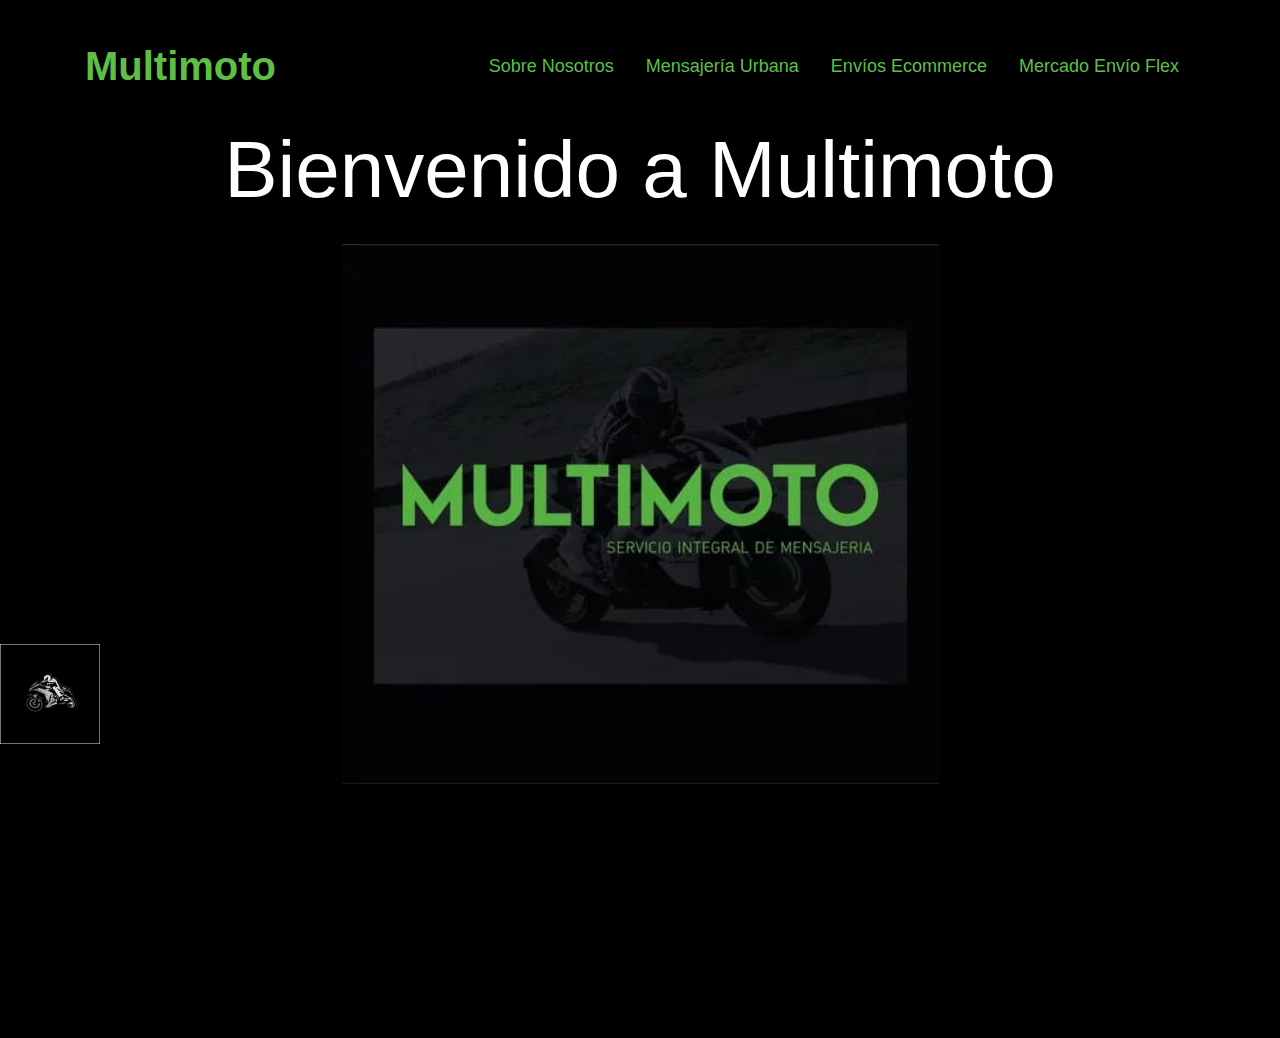
<file: index.html>
<!DOCTYPE html>
<html lang="es">
<head>
  <meta charset="UTF-8">
  <meta name="viewport" content="width=device-width, initial-scale=1.0">
  <title>MultiMoto</title>
  <link rel="stylesheet" href="https://stackpath.bootstrapcdn.com/bootstrap/4.5.2/css/bootstrap.min.css">
  <link rel="stylesheet" href="https://cdnjs.cloudflare.com/ajax/libs/font-awesome/6.5.1/css/all.min.css" integrity="sha512-DTOQO9RWCH3ppGqcWaEA1BIZOC6xxalwEsw9c2QQeAIftl+Vegovlnee1c9QX4TctnWMn13TZye+giMm8e2LwA==" crossorigin="anonymous" referrerpolicy="no-referrer" />
  <link href="https://unpkg.com/aos@2.3.1/dist/aos.css" rel="stylesheet">
  <link rel="stylesheet" href="styles/estilos.css">
</head>
<body>

  <header class="header">
    <nav class="navbar navbar-expand-lg navbar-light">
      <div class="container" data-aos="zoom-in">
        <a class="navbar-brand" href="index.html">Multimoto</a>
        <button class="navbar-toggler" type="button" data-toggle="collapse" data-target="#navbarNav" aria-controls="navbarNav" aria-expanded="false" aria-label="Toggle navigation">
          <span class="navbar-toggler-icon"></span>
        </button>
        <div class="collapse navbar-collapse" id="navbarNav">
          <ul class="navbar-nav ml-auto">
            <li class="nav-item">
              <a class="nav-link" href="pages/aboutUs.html">Sobre Nosotros</a>
            </li>
            <li class="nav-item">
              <a class="nav-link" href="pages/mensajeriaUrbana.html">Mensajería Urbana</a>
            </li>
            <li class="nav-item">
              <a class="nav-link" href="pages/enviosEcommerce.html">Envíos Ecommerce</a>
            </li>
            <li class="nav-item">
              <a class="nav-link" href="pages/mercadoEnviosFlex.html">Mercado Envío Flex</a>
            </li>
          </ul>
        </div>
      </div>
    </nav>
    </div>
    <h1 data-aos="flip-right">Bienvenido a Multimoto</h1>
  </header>

  <main class="main">
    <div class="container">
      <div class="jumbotron">
      </div>
    </div>
    <div class="moto" data-aos="fade-down"
    data-aos-easing="linear"
    data-aos-duration="3000"></div>
  </main>

  <footer class="footer">
    <h2 data-aos="fade-down"
    data-aos-easing="linear"
    data-aos-duration="1500">CONTACTENOS</h2>
    <br>
    <div class="container" data-aos="fade-down"
    data-aos-easing="linear"
    data-aos-duration="1500">
      <div class="row">
        <div class="col-xs-6 col-sm-6 col-md-6">
          <a href="https://wa.me/+5491140279561" class="btn btn-success" target="_blank"><i class="fa-brands fa-square-whatsapp"></i><br> Multimoto +54-9-11-4027-9561</a>
        </div>
        <div class="col-xs-6 col-sm-6 col-md-6">
          <a href="mailto:zsergio_gonzalez@hotmail.com" class="btn btn-primary" target="_blank"><i class="fa-solid fa-envelope"></i><br> zsergio_gonzalez@hotmail.com</a>
        </div>
      </div>
    </div>
  </footer>

  <script src="https://code.jquery.com/jquery-3.5.1.slim.min.js"></script>
  <script src="https://cdn.jsdelivr.net/npm/@popperjs/core@2.5.3/dist/umd/popper.min.js"></script>
  <script src="https://stackpath.bootstrapcdn.com/bootstrap/4.5.2/js/bootstrap.min.js"></script>
  <script src="https://unpkg.com/aos@2.3.1/dist/aos.js"></script>
  <script>
    AOS.init();
  </script>

</body>
</html>
</file>
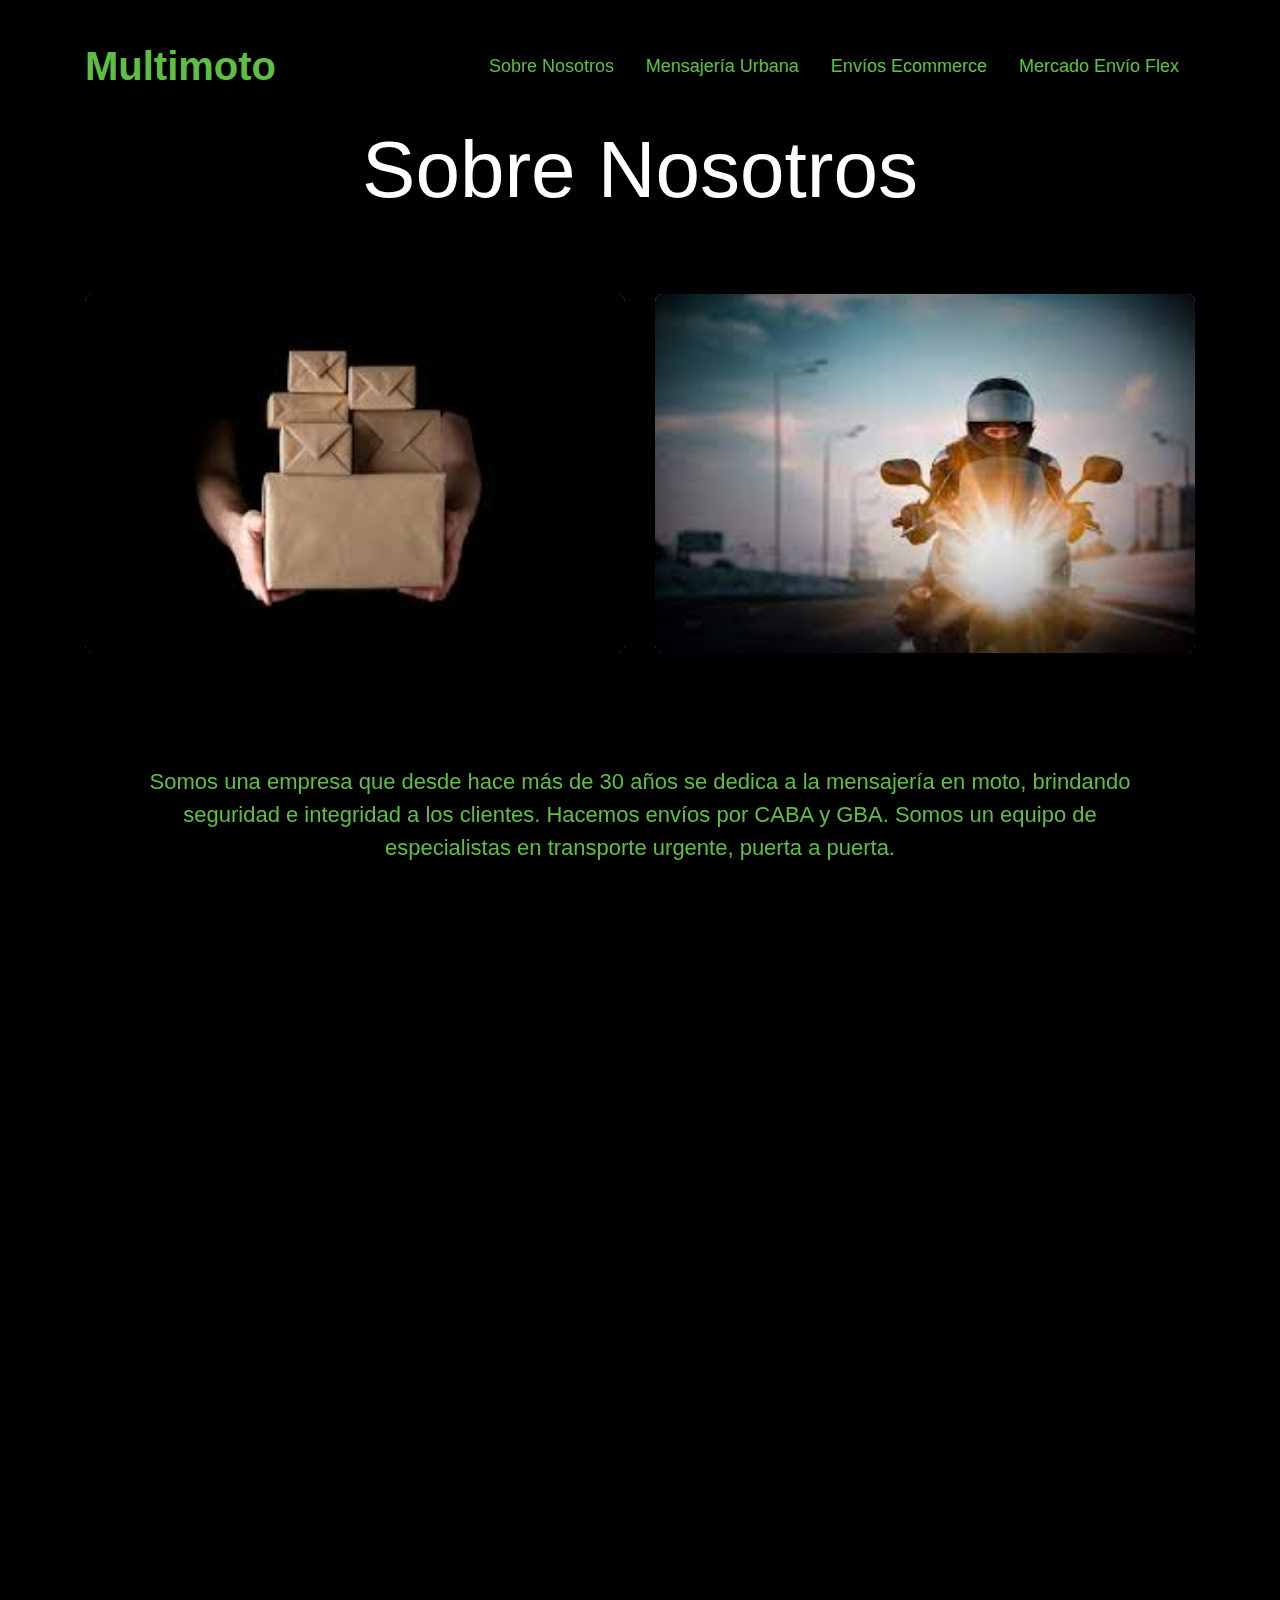
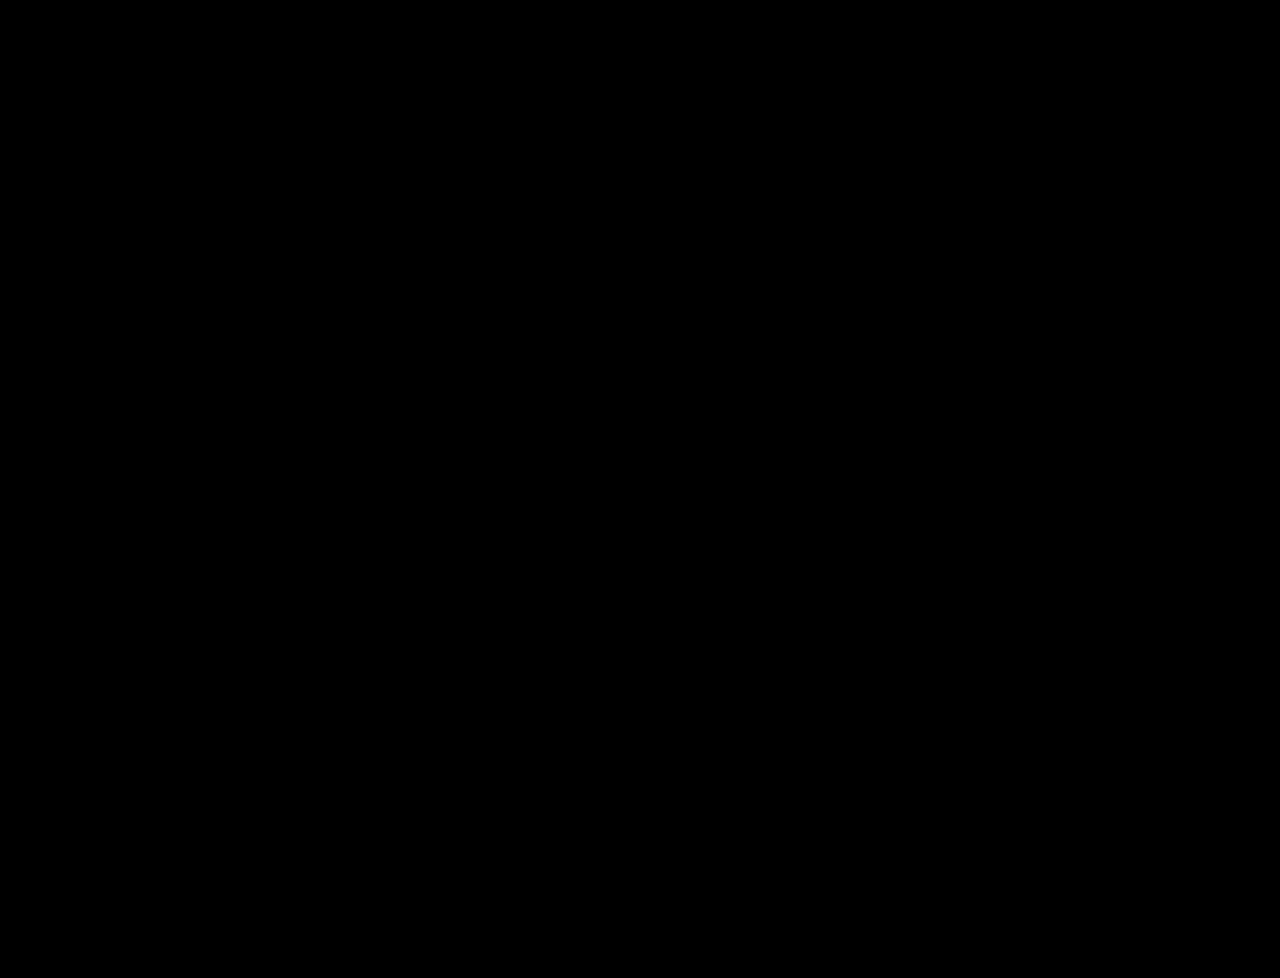
<file: aboutUs.html>
<!DOCTYPE html>
<html lang="es">
<head>
  <meta charset="UTF-8">
  <meta name="viewport" content="width=device-width, initial-scale=1.0">
  <title>Sobre Nosotros</title>
  <link rel="stylesheet" href="https://stackpath.bootstrapcdn.com/bootstrap/4.5.2/css/bootstrap.min.css">
  <link rel="stylesheet" href="https://cdnjs.cloudflare.com/ajax/libs/font-awesome/6.5.1/css/all.min.css" integrity="sha512-DTOQO9RWCH3ppGqcWaEA1BIZOC6xxalwEsw9c2QQeAIftl+Vegovlnee1c9QX4TctnWMn13TZye+giMm8e2LwA==" crossorigin="anonymous" referrerpolicy="no-referrer" />
  <link href="https://unpkg.com/aos@2.3.1/dist/aos.css" rel="stylesheet">
  <link rel="stylesheet" href="estilos.css">
</head>
<body>

  <header class="header">
    <nav class="navbar navbar-expand-lg navbar-light">
      <div class="container" data-aos="zoom-in">
        <a class="navbar-brand" href="index.html">Multimoto</a>
        <button class="navbar-toggler" type="button" data-toggle="collapse" data-target="#navbarNav" aria-controls="navbarNav" aria-expanded="false" aria-label="Toggle navigation">
          <span class="navbar-toggler-icon"></span>
        </button>
        <div class="collapse navbar-collapse" id="navbarNav">
          <ul class="navbar-nav ml-auto">
            <li class="nav-item">
              <a class="nav-link" data-aos="flip-up" href="aboutUs.html">Sobre Nosotros</a>
            </li>
            <li class="nav-item">
              <a class="nav-link" href="mensajeriaUrbana.html">Mensajería Urbana</a>
            </li>
            <li class="nav-item">
              <a class="nav-link" href="enviosEcommerce.html">Envíos Ecommerce</a>
            </li>
            <li class="nav-item">
              <a class="nav-link" href="mercadoEnviosFlex.html">Mercado Envío Flex</a>
            </li>
          </ul>
        </div>
      </div>
    </nav>
    </div>
    <h1 data-aos="flip-right">Sobre Nosotros</h1>
  </header>

  <main class="main2">
    <div class="container">
      <div class="row">
        <div class="col-xs-6 col-sm-6 col-md-6 col-12 mb-4">
          <div class="card" data-aos="flip-down">
            <img class="card-img" src="Multimedia/paquete.jpg" alt="Imagen 1">
          </div>
        </div>
        <div class="col-xs-6 col-sm-6 col-md-6 col-12 mb-4">
          <div class="card" data-aos="flip-down">
            <img class="card-img" src="Multimedia/motoCiudad.jpg" alt="Imagen 2">
          </div>
        </div>
      </div>
      <p data-aos="flip-down">Somos una empresa que desde hace más de 30 años se dedica a la mensajería en moto, brindando seguridad e integridad a los clientes. Hacemos envíos por CABA y GBA. Somos un equipo de especialistas en transporte urgente, puerta a puerta.</p>
      <p data-aos="flip-down"> Nuestro equipo está conformado por profesionales con amplia experiencia en el rubro mensajería en moto. Brindamos distintas soluciones de envios: A demanda por disponibilidad en el día, envíos programados y asignación de recurso diario. Realizamos envios de todo tipo para empresas y particulares: bancarios, institucionales, entrega de documentación y traslado de objetos.</p>
      <p data-aos="flip-down">Con un servicio 100% flexible y atención personalizada, realizamos el transporte urgente de documentación, paquetería, medicamentos (con o sin cadena de frío) y cargas de pequeño volumen. Para evitar cualquier tipo de sorpresa usted conoce de antemano el valor de nuestro servicio.</p>
      <div class="row">
        <div class="col-xs-6 col-sm-6 col-md-6 col-12 mb-4">
          <div class="card" data-aos="flip-down">
            <img class="card-img" src="Multimedia/motoReloj.jpg" alt="Imagen 3">
          </div>
        </div>
        <div class="col-xs-6 col-sm-6 col-md-6 col-12 mb-4">
          <div class="card" data-aos="flip-down">
            <img class="card-img" src="Multimedia/mercadoEnvios.jpg" alt="Imagen 4">
          </div>
        </div>
      </div>
    </div>
  </main>

  <footer class="footer">
    <h2 data-aos="zoom-out-left">CONTACTENOS</h2>
    <br>
    <div class="container" data-aos="zoom-out-left">
      <div class="row">
        <div class="col-xs-6 col-sm-6 col-md-6">
          <a href="https://wa.me/+5491140279561" class="btn btn-success" target="_blank"><i class="fa-brands fa-square-whatsapp"></i><br> Multimoto +54-9-11-4027-9561</a>
        </div>
        <br>
        <div class="col-xs-6 col-sm-6 col-md-6">
          <a href="mailto:zsergio_gonzalez@hotmail.com" class="btn btn-primary" target="_blank"><i class="fa-solid fa-envelope"></i><br> zsergio_gonzalez@hotmail.com</a>
        </div>
      </div>
    </div>
  </footer>

  <script src="https://code.jquery.com/jquery-3.5.1.slim.min.js"></script>
  <script src="https://cdn.jsdelivr.net/npm/@popperjs/core@2.5.3/dist/umd/popper.min.js"></script>
  <script src="https://stackpath.bootstrapcdn.com/bootstrap/4.5.2/js/bootstrap.min.js"></script>
  <script src="https://unpkg.com/aos@2.3.1/dist/aos.js"></script>
  <script>
    AOS.init();
  </script>

</body>
</html>
</file>
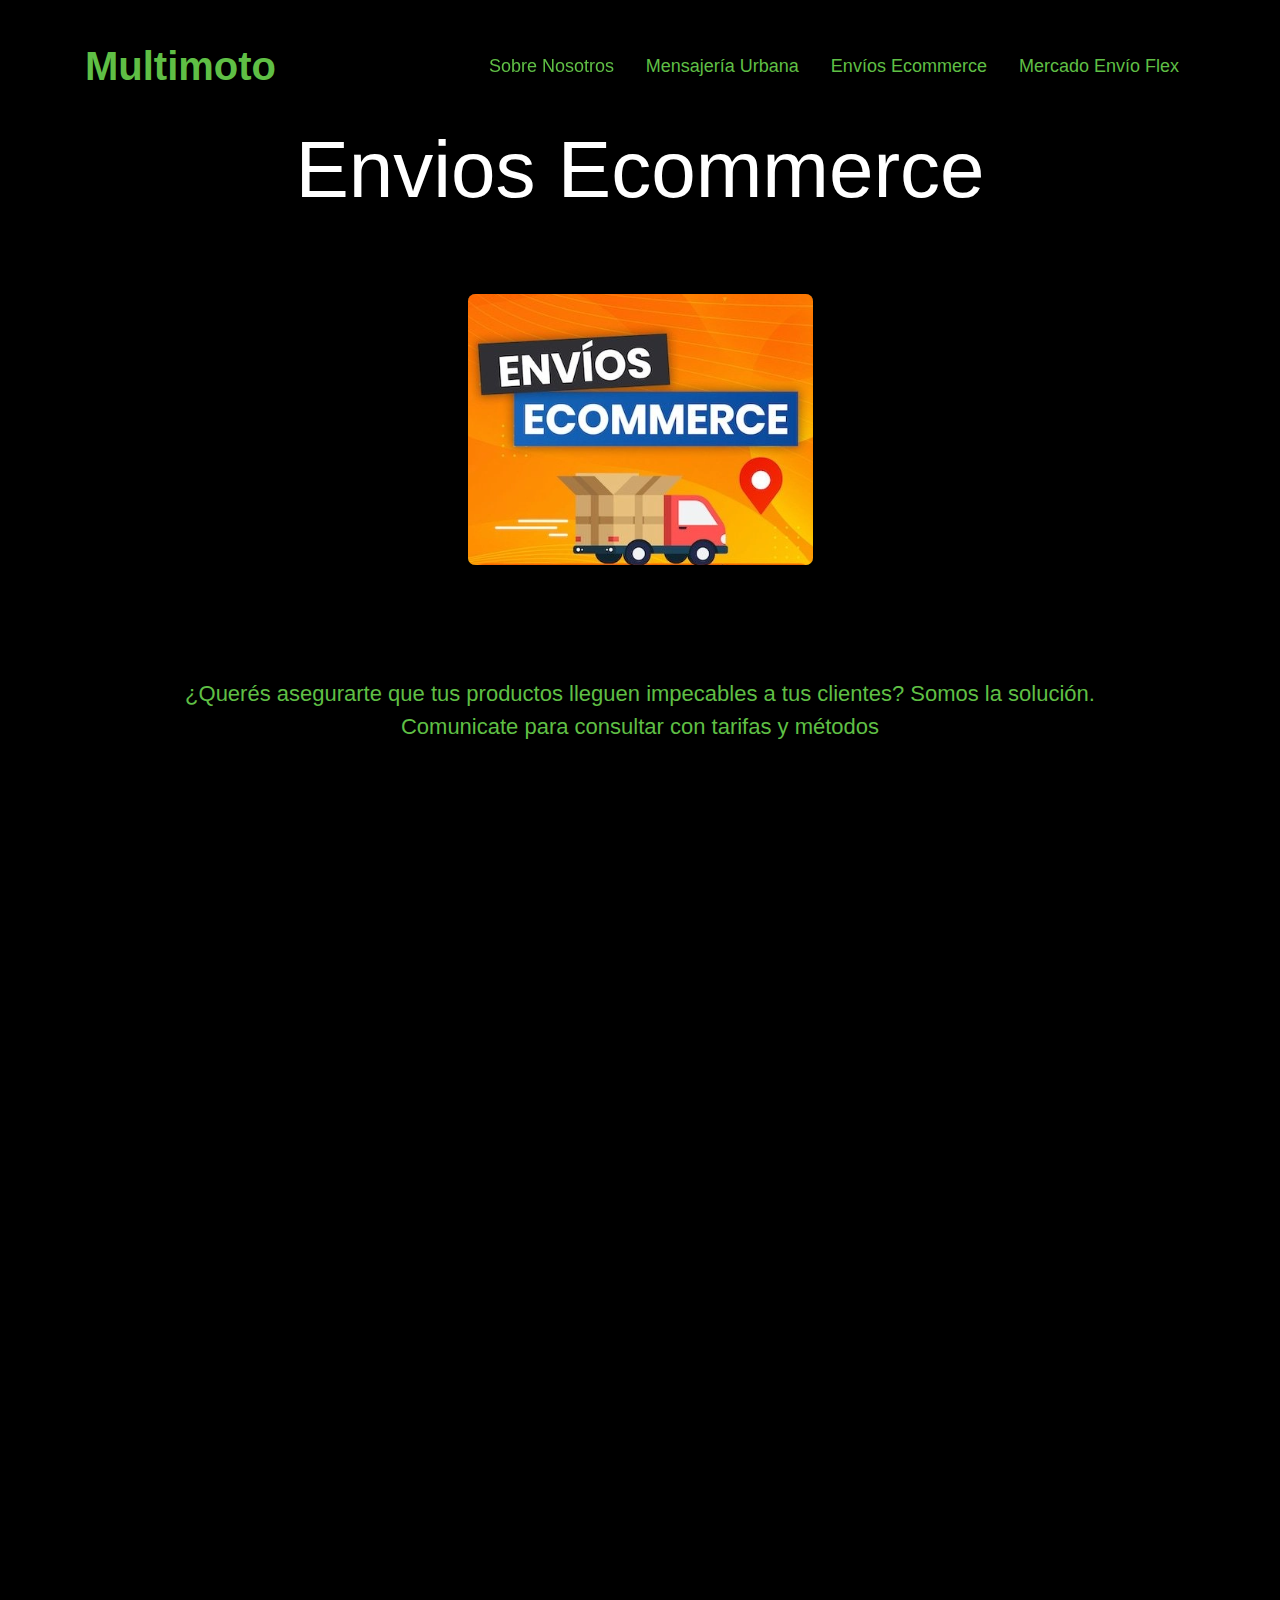
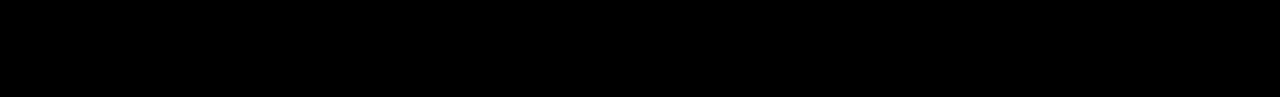
<file: enviosEcommerce.html>
<!DOCTYPE html>
<html lang="es">
<head>
  <meta charset="UTF-8">
  <meta name="viewport" content="width=device-width, initial-scale=1.0">
  <title>EnviosEcommerce</title>
  <link rel="stylesheet" href="https://stackpath.bootstrapcdn.com/bootstrap/4.5.2/css/bootstrap.min.css">
  <link rel="stylesheet" href="https://cdnjs.cloudflare.com/ajax/libs/font-awesome/6.5.1/css/all.min.css" integrity="sha512-DTOQO9RWCH3ppGqcWaEA1BIZOC6xxalwEsw9c2QQeAIftl+Vegovlnee1c9QX4TctnWMn13TZye+giMm8e2LwA==" crossorigin="anonymous" referrerpolicy="no-referrer" />
  <link href="https://unpkg.com/aos@2.3.1/dist/aos.css" rel="stylesheet">
  <link rel="stylesheet" href="estilos.css">
</head>
<body>

  <header class="header">
    <nav class="navbar navbar-expand-lg navbar-light">
      <div class="container" data-aos="zoom-in">
        <a class="navbar-brand" href="index.html">Multimoto</a>
        <button class="navbar-toggler" type="button" data-toggle="collapse" data-target="#navbarNav" aria-controls="navbarNav" aria-expanded="false" aria-label="Toggle navigation">
          <span class="navbar-toggler-icon"></span>
        </button>
        <div class="collapse navbar-collapse" id="navbarNav">
          <ul class="navbar-nav ml-auto">
            <li class="nav-item">
              <a class="nav-link" data-aos="flip-up" href="aboutUs.html">Sobre Nosotros</a>
            </li>
            <li class="nav-item">
              <a class="nav-link" href="mensajeriaUrbana.html">Mensajería Urbana</a>
            </li>
            <li class="nav-item">
              <a class="nav-link" href="enviosEcommerce.html">Envíos Ecommerce</a>
            </li>
            <li class="nav-item">
              <a class="nav-link" href="mercadoEnviosFlex.html">Mercado Envío Flex</a>
            </li>
          </ul>
        </div>
      </div>
    </nav>
    </div>
    <h1 data-aos="flip-right">Envios Ecommerce</h1>
  </header>
  
  <main class="main2">
    <div class="container">
      <div class="row">
        <div class="col-xs-12 col-sm-12 col-md-12 col-12 mb-4 d-flex align-items-center justify-content-center">
          <div class="card" data-aos="flip-down">
            <img class="card-img" src="Multimedia/Ecommerce.png" alt="Imagen 1">
          </div>
        </div>
      </div>
      <p>¿Querés asegurarte que tus productos lleguen impecables a tus clientes? Somos la solución. Comunicate para consultar con tarifas y métodos</p>
      <div class="row">
        <div class="col-xs-12 col-sm-12 col-md-12 col-12 mb-4 d-flex align-items-center justify-content-center">
          <div class="card" data-aos="flip-down">
            <img class="card-img" src="Multimedia/Ecommerce2.jpg" alt="Imagen 3">
          </div>
        </div>
      </div>
    </div>
  </main>

  <footer class="footer">
    <h2 data-aos="zoom-out-left">CONTACTENOS</h2>
    <br>
    <div class="container" data-aos="zoom-out-left">
      <div class="row">
        <div class="col-xs-6 col-sm-6 col-md-6">
          <a href="https://wa.me/+5491140279561" class="btn btn-success" target="_blank"><i class="fa-brands fa-square-whatsapp"></i><br> Multimoto +54-9-11-4027-9561</a>
        </div>
        <div class="col-xs-6 col-sm-6 col-md-6">
          <a href="mailto:zsergio_gonzalez@hotmail.com" class="btn btn-primary" target="_blank"><i class="fa-solid fa-envelope"></i><br> zsergio_gonzalez@hotmail.com</a>
        </div>
      </div>
    </div>
  </footer>

  <script src="https://code.jquery.com/jquery-3.5.1.slim.min.js"></script>
  <script src="https://cdn.jsdelivr.net/npm/@popperjs/core@2.5.3/dist/umd/popper.min.js"></script>
  <script src="https://stackpath.bootstrapcdn.com/bootstrap/4.5.2/js/bootstrap.min.js"></script>
  <script src="https://unpkg.com/aos@2.3.1/dist/aos.js"></script>
  <script>
    AOS.init();
  </script>

</body>
</html>
</file>
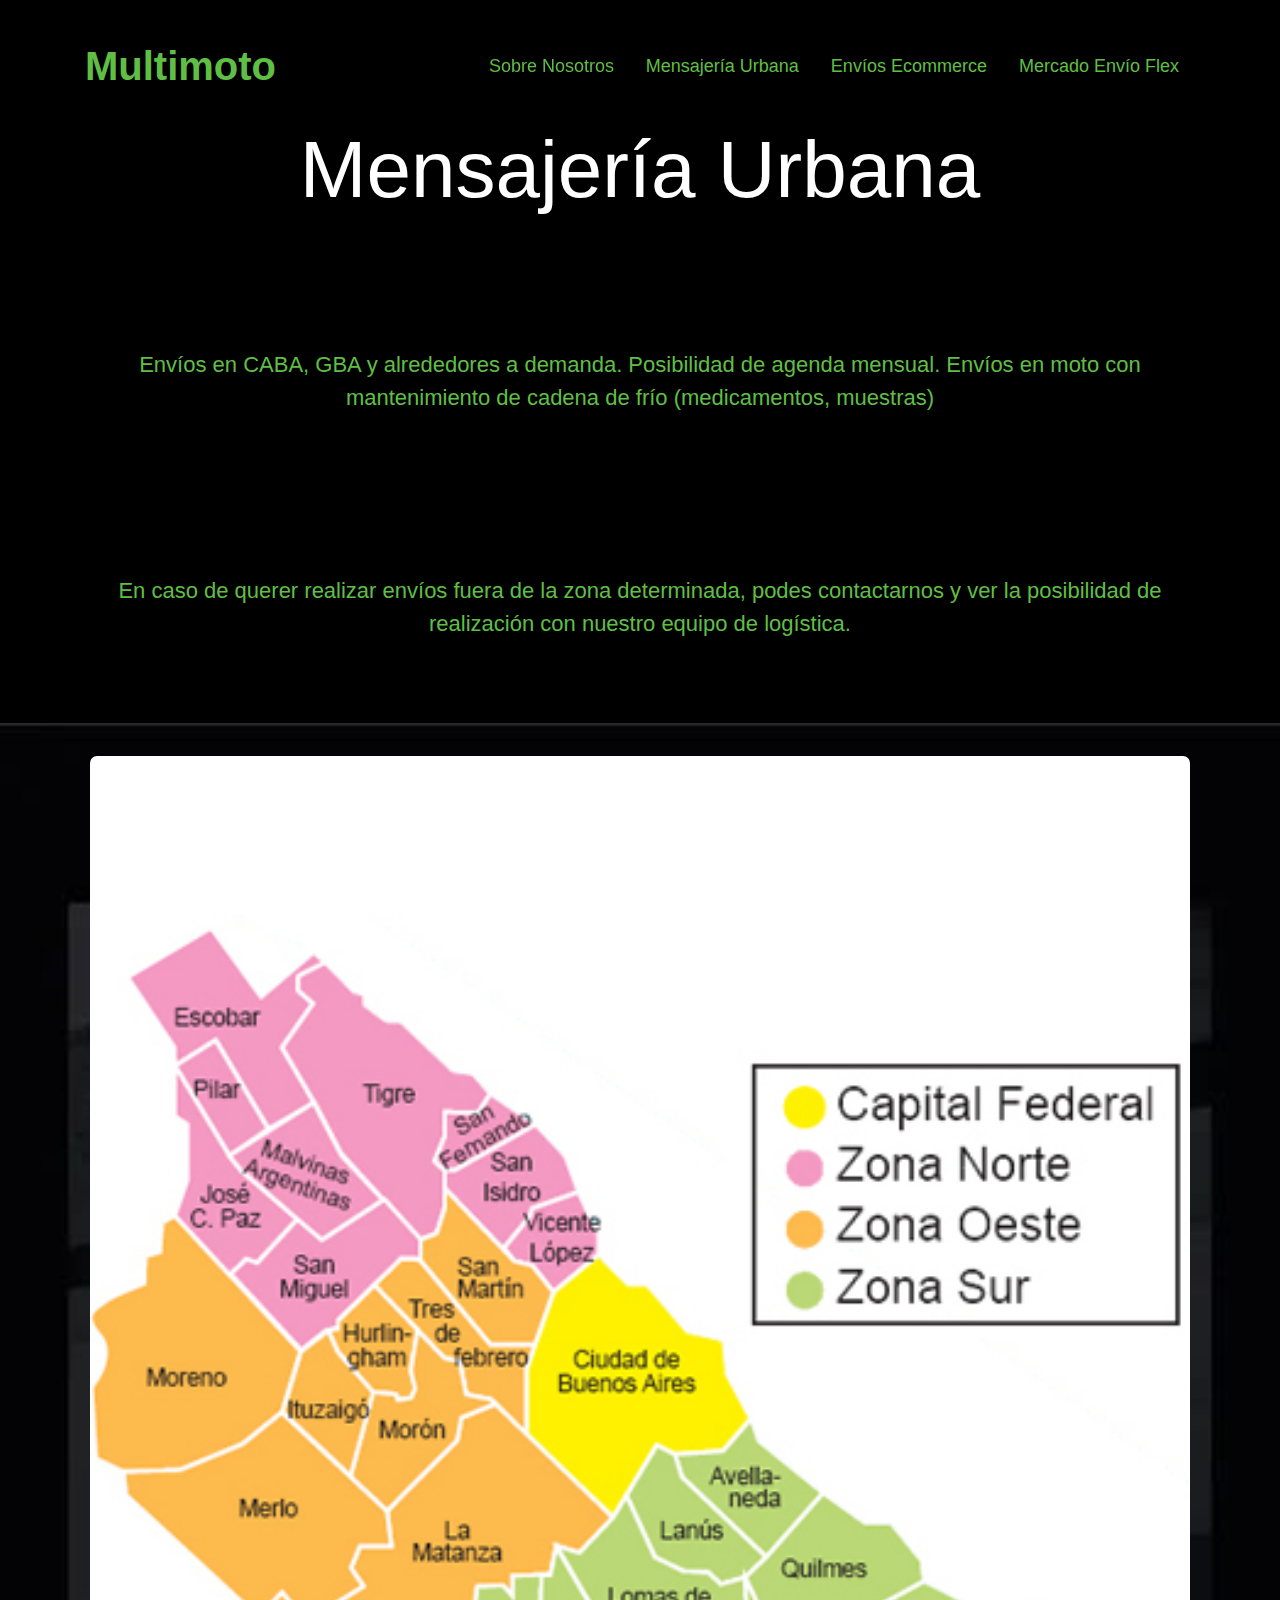
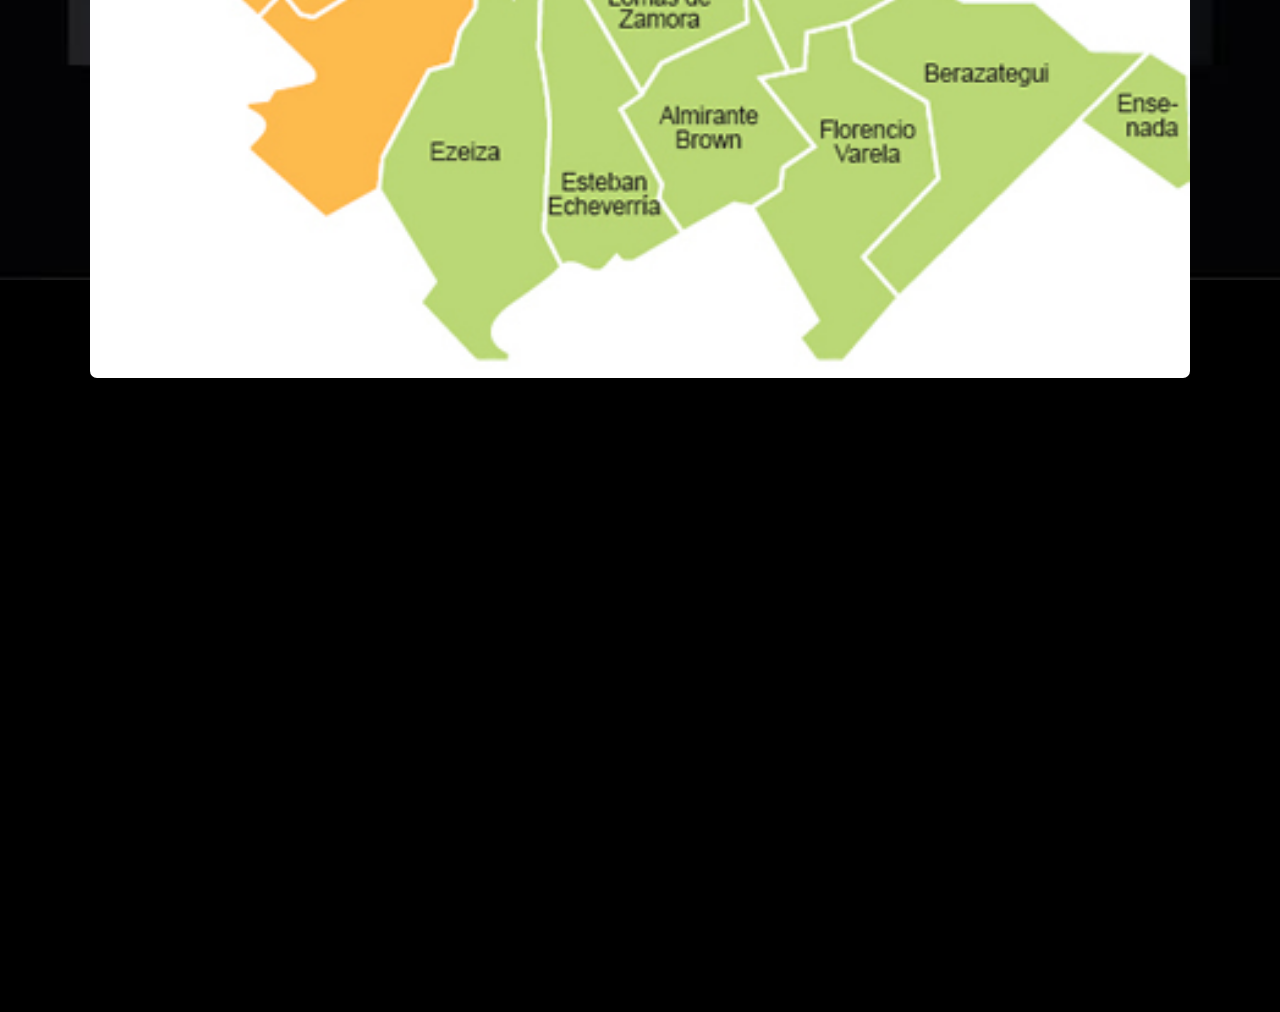
<file: mensajeriaUrbana.html>
<!DOCTYPE html>
<html lang="es">
<head>
  <meta charset="UTF-8">
  <meta name="viewport" content="width=device-width, initial-scale=1.0">
  <title>Mensajería Urbana</title>
  <link rel="stylesheet" href="https://stackpath.bootstrapcdn.com/bootstrap/4.5.2/css/bootstrap.min.css">
  <link rel="stylesheet" href="https://cdnjs.cloudflare.com/ajax/libs/font-awesome/6.5.1/css/all.min.css" integrity="sha512-DTOQO9RWCH3ppGqcWaEA1BIZOC6xxalwEsw9c2QQeAIftl+Vegovlnee1c9QX4TctnWMn13TZye+giMm8e2LwA==" crossorigin="anonymous" referrerpolicy="no-referrer" />
  <link href="https://unpkg.com/aos@2.3.1/dist/aos.css" rel="stylesheet">
  <link rel="stylesheet" href="estilos.css">
</head>
<body>


  <header class="header">
    <nav class="navbar navbar-expand-lg navbar-light">
      <div class="container" data-aos="zoom-in">
        <a class="navbar-brand" href="index.html">Multimoto</a>
        <button class="navbar-toggler" type="button" data-toggle="collapse" data-target="#navbarNav" aria-controls="navbarNav" aria-expanded="false" aria-label="Toggle navigation">
          <span class="navbar-toggler-icon"></span>
        </button>
        <div class="collapse navbar-collapse" id="navbarNav">
          <ul class="navbar-nav ml-auto">
            <li class="nav-item">
              <a class="nav-link" data-aos="flip-up" href="aboutUs.html">Sobre Nosotros</a>
            </li>
            <li class="nav-item">
              <a class="nav-link" href="mensajeriaUrbana.html">Mensajería Urbana</a>
            </li>
            <li class="nav-item">
              <a class="nav-link" href="enviosEcommerce.html">Envíos Ecommerce</a>
            </li>
            <li class="nav-item">
              <a class="nav-link" href="mercadoEnviosFlex.html">Mercado Envío Flex</a>
            </li>
          </ul>
        </div>
      </div>
    </nav>
    </div>
    <h1 data-aos="flip-right">Mensajería Urbana</h1>
  </header>

  <main class="main">
    <p data-aos="fade-right">Envíos en CABA, GBA y alrededores a demanda. Posibilidad de agenda mensual. 
      Envíos en moto con mantenimiento de cadena de frío (medicamentos, muestras)
    </p>
    <p data-aos="fade-right">En caso de querer realizar envíos fuera de la zona determinada, podes contactarnos y ver la posibilidad de realización con nuestro equipo de logística.</p>
    <div class="container" data-aos="fade-right">
      <img class="card-img" src="Multimedia/gba.jpg" alt="Imagen 2">
      <div class="jumbotron">
      </div>
    </div>
  </main>

  <footer class="footer">
    <h2 data-aos="zoom-out-left">CONTACTENOS</h2>
    <br>
    <div class="container" data-aos="zoom-out-left">
      <div class="row">
        <div class="col-xs-6 col-sm-6 col-md-6">
          <a href="https://wa.me/+5491140279561" class="btn btn-success" target="_blank"><i class="fa-brands fa-square-whatsapp"></i><br> Multimoto +54-9-11-4027-9561</a>
        </div>
        <br>
        <div class="col-xs-6 col-sm-6 col-md-6">
          <a href="mailto:zsergio_gonzalez@hotmail.com" class="btn btn-primary" target="_blank"><i class="fa-solid fa-envelope"></i><br> zsergio_gonzalez@hotmail.com</a>
        </div>
      </div>
    </div>
  </footer>

  <script src="https://code.jquery.com/jquery-3.5.1.slim.min.js"></script>
  <script src="https://cdn.jsdelivr.net/npm/@popperjs/core@2.5.3/dist/umd/popper.min.js"></script>
  <script src="https://stackpath.bootstrapcdn.com/bootstrap/4.5.2/js/bootstrap.min.js"></script>
  <script src="https://unpkg.com/aos@2.3.1/dist/aos.js"></script>
  <script>
    AOS.init();
  </script>

</body>
</html>
</file>
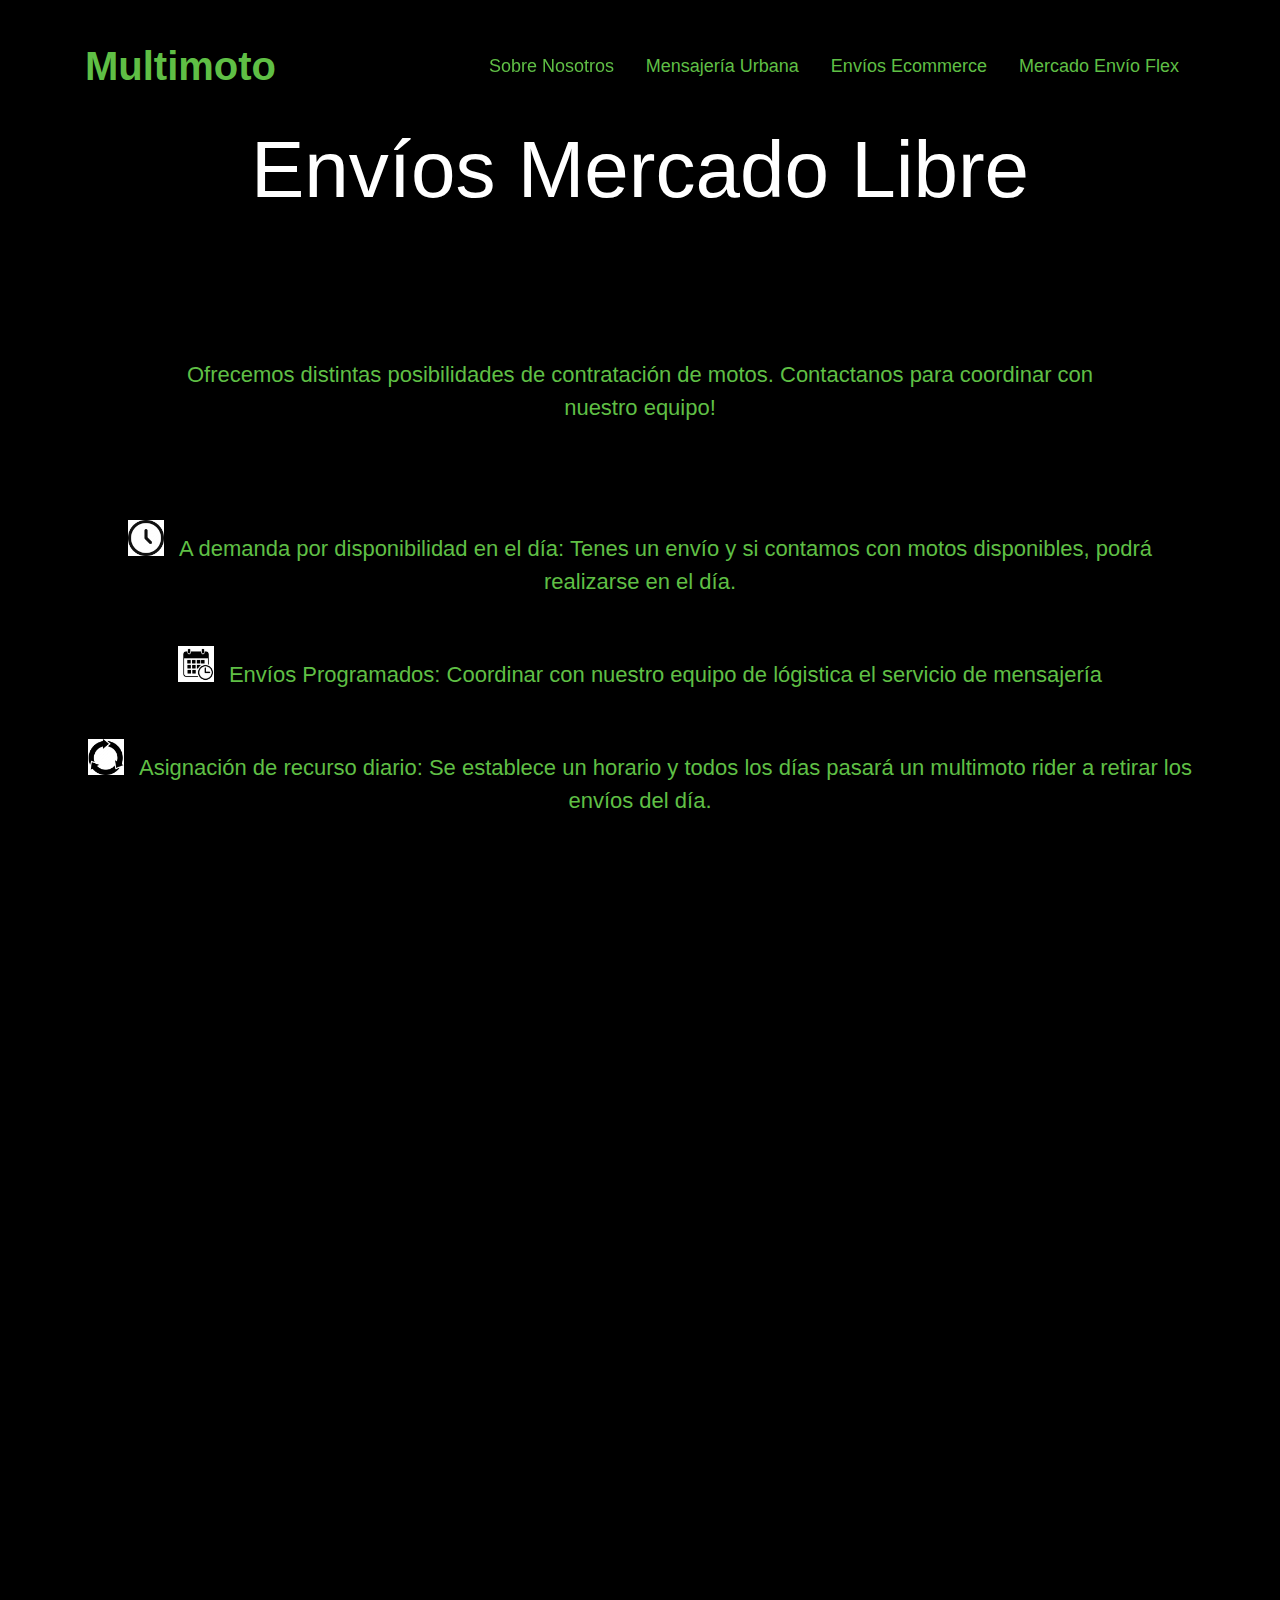
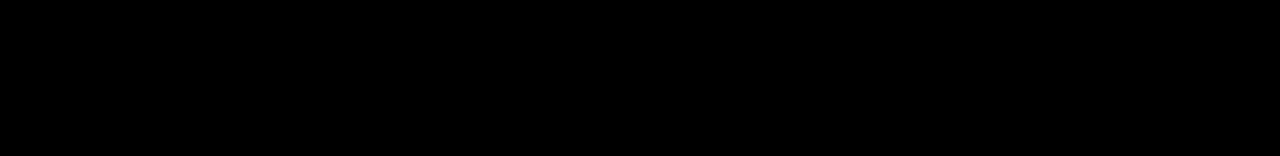
<file: mercadoEnviosFlex.html>
<!DOCTYPE html>
<html lang="es">
<head>
  <meta charset="UTF-8">
  <meta name="viewport" content="width=device-width, initial-scale=1.0">
  <title>Mercado Envipos Flex</title>
  <link rel="stylesheet" href="https://stackpath.bootstrapcdn.com/bootstrap/4.5.2/css/bootstrap.min.css">
  <link rel="stylesheet" href="https://cdnjs.cloudflare.com/ajax/libs/font-awesome/6.5.1/css/all.min.css" integrity="sha512-DTOQO9RWCH3ppGqcWaEA1BIZOC6xxalwEsw9c2QQeAIftl+Vegovlnee1c9QX4TctnWMn13TZye+giMm8e2LwA==" crossorigin="anonymous" referrerpolicy="no-referrer" />
  <link href="https://unpkg.com/aos@2.3.1/dist/aos.css" rel="stylesheet">
  <link rel="stylesheet" href="estilos.css">
</head>
<body>

  <header class="header">
    <nav class="navbar navbar-expand-lg navbar-light">
      <div class="container" data-aos="zoom-in">
        <a class="navbar-brand" href="index.html">Multimoto</a>
        <button class="navbar-toggler" type="button" data-toggle="collapse" data-target="#navbarNav" aria-controls="navbarNav" aria-expanded="false" aria-label="Toggle navigation">
          <span class="navbar-toggler-icon"></span>
        </button>
        <div class="collapse navbar-collapse" id="navbarNav">
          <ul class="navbar-nav ml-auto">
            <li class="nav-item">
              <a class="nav-link" data-aos="flip-up" href="aboutUs.html">Sobre Nosotros</a>
            </li>
            <li class="nav-item">
              <a class="nav-link" href="mensajeriaUrbana.html">Mensajería Urbana</a>
            </li>
            <li class="nav-item">
              <a class="nav-link" href="enviosEcommerce.html">Envíos Ecommerce</a>
            </li>
            <li class="nav-item">
              <a class="nav-link" href="mercadoEnviosFlex.html">Mercado Envío Flex</a>
            </li>
          </ul>
        </div>
      </div>
    </nav>
    </div>
    <h1 data-aos="flip-right">Envíos Mercado Libre</h1>
  </header>

  <main class="main2">
    <div class="container">
      <p>Ofrecemos distintas posibilidades de contratación de motos. Contactanos para coordinar con nuestro equipo!</p>
      <ul>
        <li class="reloj" data-aos="zoom-in-right">A demanda por disponibilidad en el día: Tenes un envío y si contamos con motos disponibles, podrá realizarse en el día.</li>
        <br>
        <li class="calendar" data-aos="zoom-in-right">Envíos Programados: Coordinar con nuestro equipo de lógistica el servicio de mensajería</li>
        <br>
        <li class="circleArrow" data-aos="zoom-in-right">Asignación de recurso diario: Se establece un horario y todos los días pasará un multimoto rider a retirar los envíos del día.</li>
      </ul>
      <div class="row">
        <div class="col-xs-8 col-sm-8 col-md-8 col-12 offset-xs-2 offset-sm-2 offset-md-2 mb-4 d-flex align-items-center justify-content-center">
          <div class="card" data-aos="flip-down">
            <img class="card-img" src="Multimedia/mercadoEnvios.jpg" alt="Imagen 3">
          </div>
        </div>
        <br>
        <div class="col-xs-8 col-sm-8 col-md-8 col-12 offset-xs-2 offset-sm-2 offset-md-2 mb-4 d-flex align-items-center justify-content-center">
          <div class="card" data-aos="flip-down">
            <img class="card-img" src="Multimedia/Flex2.webp" alt="Imagen 4">
          </div>
        </div>
      </div>
    </div>
  </main>

  <footer class="footer">
    <h2 data-aos="zoom-out-left">CONTACTENOS</h2>
    <br>
    <div class="container" data-aos="zoom-out-left">
      <div class="row">
        <div class="col-xs-6 col-sm-6 col-md-6">
          <a href="https://wa.me/+5491140279561" class="btn btn-success" target="_blank"><i class="fa-brands fa-square-whatsapp"></i><br> Multimoto +54-9-11-4027-9561</a>
        </div>
        <br>
        <div class="col-xs-6 col-sm-6 col-md-6">
          <a href="mailto:zsergio_gonzalez@hotmail.com" class="btn btn-primary" target="_blank"><i class="fa-solid fa-envelope"></i><br> zsergio_gonzalez@hotmail.com</a>
        </div>
      </div>
    </div>
  </footer>

  <script src="https://code.jquery.com/jquery-3.5.1.slim.min.js"></script>
  <script src="https://cdn.jsdelivr.net/npm/@popperjs/core@2.5.3/dist/umd/popper.min.js"></script>
  <script src="https://stackpath.bootstrapcdn.com/bootstrap/4.5.2/js/bootstrap.min.js"></script>
  <script src="https://unpkg.com/aos@2.3.1/dist/aos.js"></script>
  <script>
    AOS.init();
  </script>

</body>
</html>
</file>
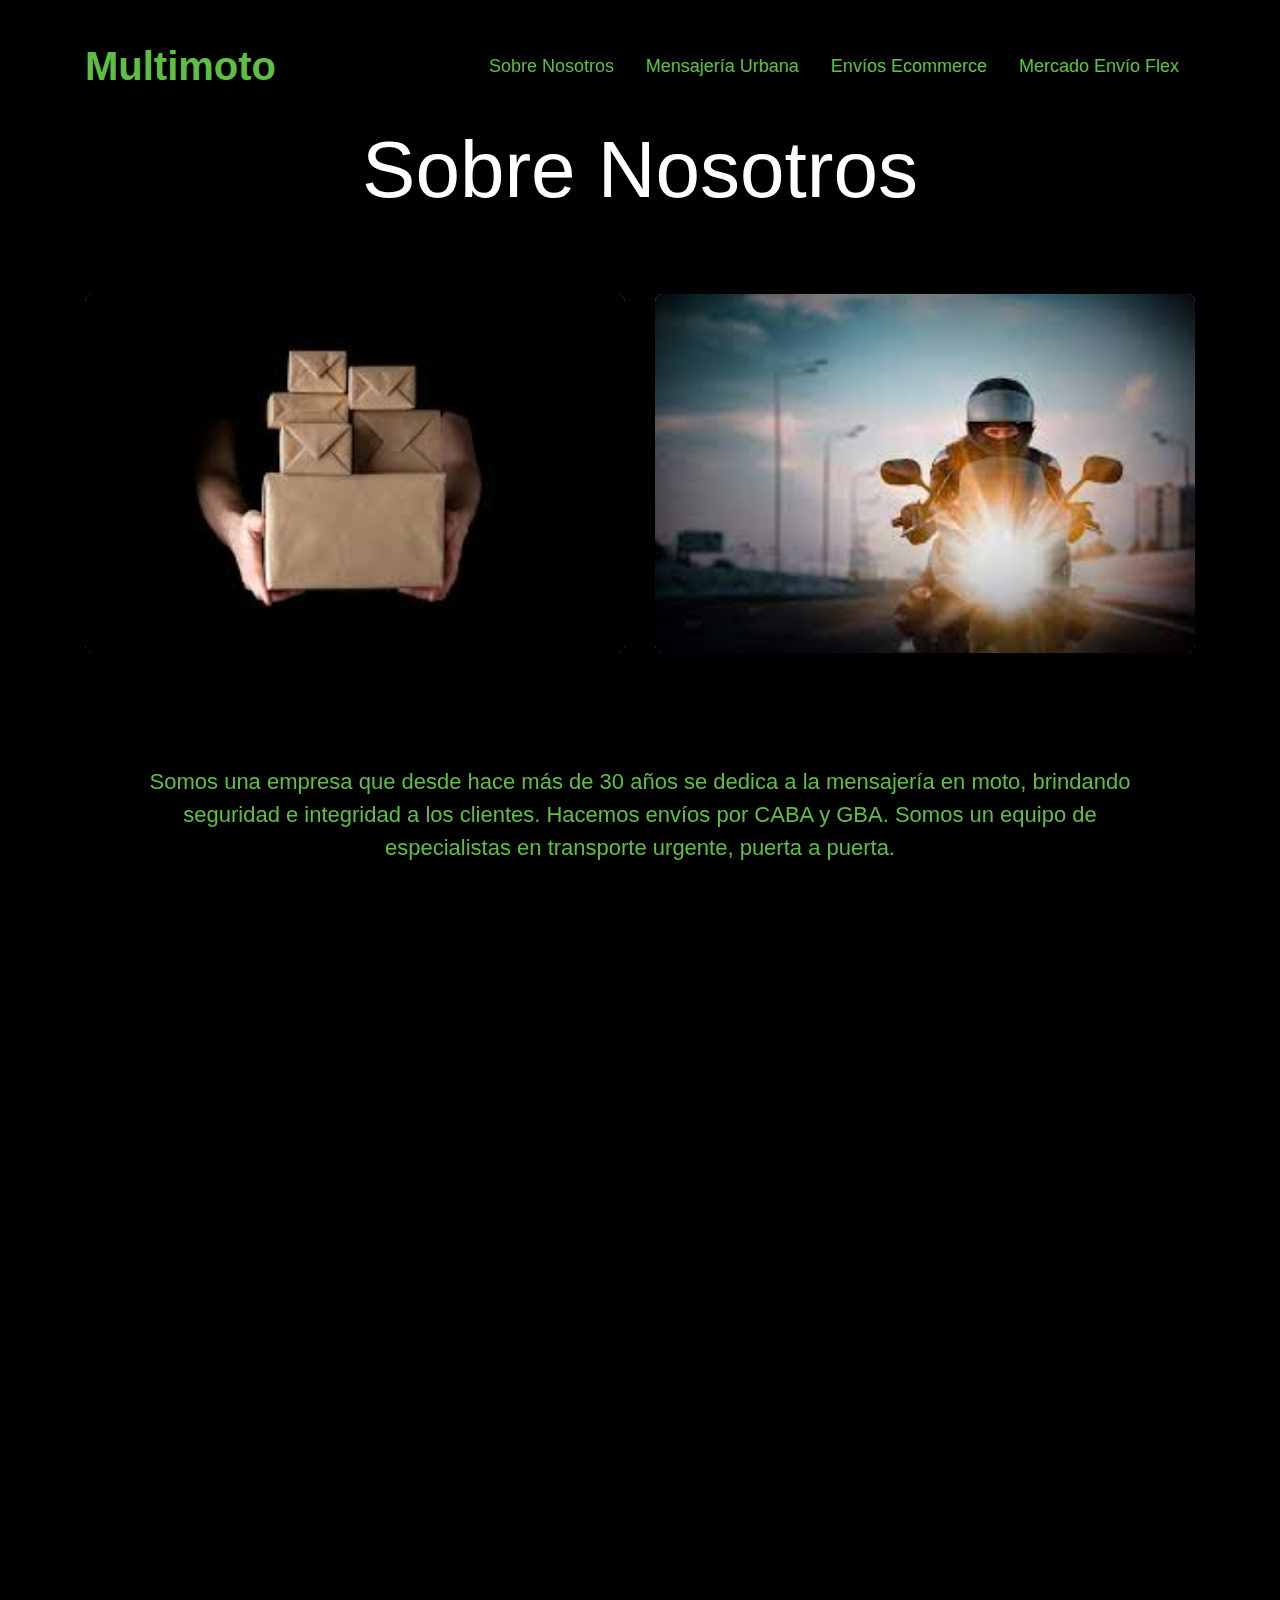
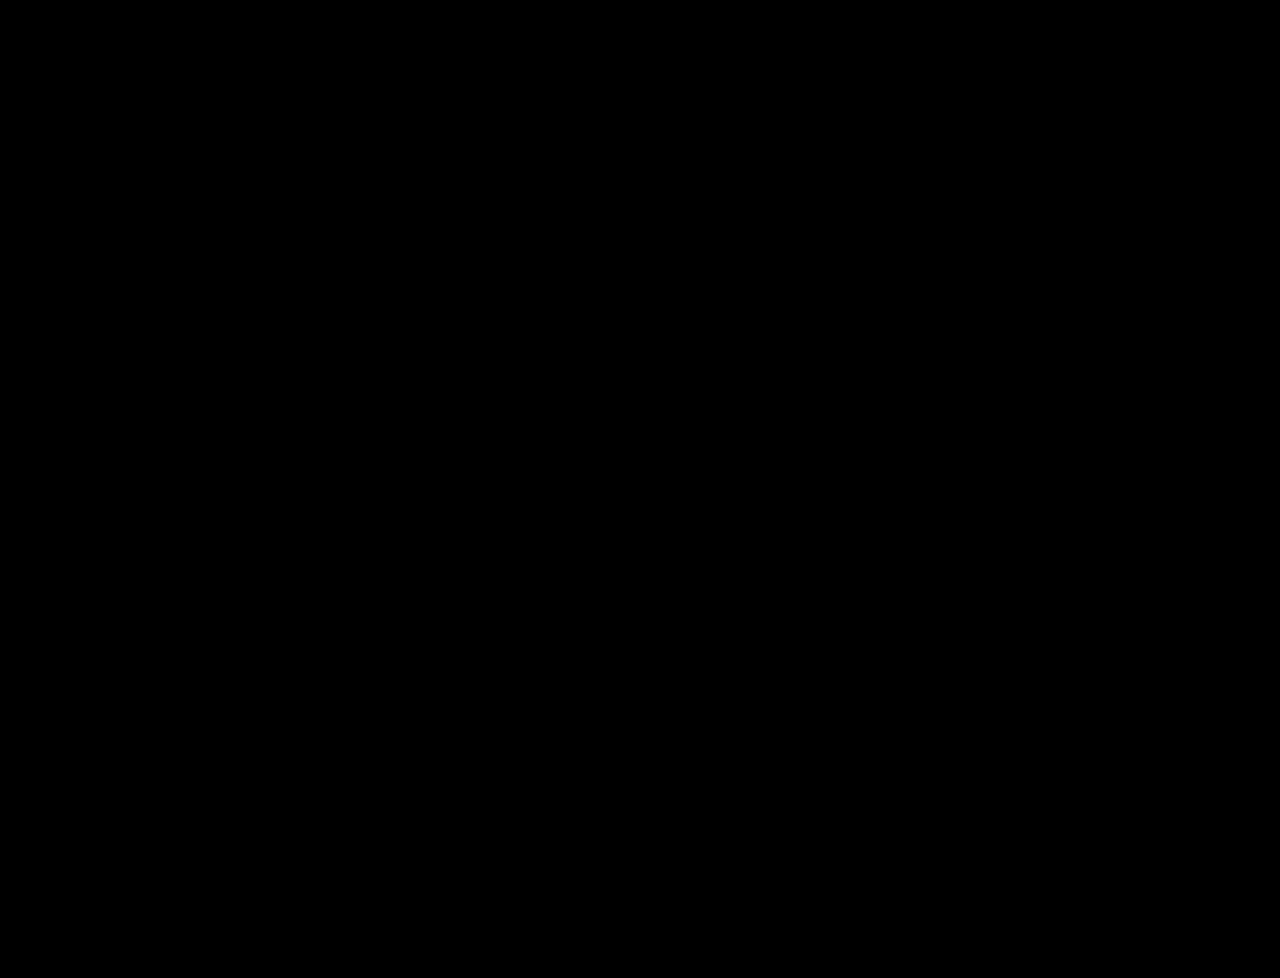
<file: pages/aboutUs.html>
<!DOCTYPE html>
<html lang="es">
<head>
  <meta charset="UTF-8">
  <meta name="viewport" content="width=device-width, initial-scale=1.0">
  <title>Sobre Nosotros</title>
  <link rel="stylesheet" href="https://stackpath.bootstrapcdn.com/bootstrap/4.5.2/css/bootstrap.min.css">
  <link rel="stylesheet" href="https://cdnjs.cloudflare.com/ajax/libs/font-awesome/6.5.1/css/all.min.css" integrity="sha512-DTOQO9RWCH3ppGqcWaEA1BIZOC6xxalwEsw9c2QQeAIftl+Vegovlnee1c9QX4TctnWMn13TZye+giMm8e2LwA==" crossorigin="anonymous" referrerpolicy="no-referrer" />
  <link href="https://unpkg.com/aos@2.3.1/dist/aos.css" rel="stylesheet">
  <link rel="stylesheet" href="../styles/estilos.css">
</head>
<body>

  <header class="header">
    <nav class="navbar navbar-expand-lg navbar-light">
      <div class="container" data-aos="zoom-in">
        <a class="navbar-brand" href="../index.html">Multimoto</a>
        <button class="navbar-toggler" type="button" data-toggle="collapse" data-target="#navbarNav" aria-controls="navbarNav" aria-expanded="false" aria-label="Toggle navigation">
          <span class="navbar-toggler-icon"></span>
        </button>
        <div class="collapse navbar-collapse" id="navbarNav">
          <ul class="navbar-nav ml-auto">
            <li class="nav-item">
              <a class="nav-link" data-aos="flip-up" href="aboutUs.html">Sobre Nosotros</a>
            </li>
            <li class="nav-item">
              <a class="nav-link" href="mensajeriaUrbana.html">Mensajería Urbana</a>
            </li>
            <li class="nav-item">
              <a class="nav-link" href="enviosEcommerce.html">Envíos Ecommerce</a>
            </li>
            <li class="nav-item">
              <a class="nav-link" href="mercadoEnviosFlex.html">Mercado Envío Flex</a>
            </li>
          </ul>
        </div>
      </div>
    </nav>
    </div>
    <h1 data-aos="flip-right">Sobre Nosotros</h1>
  </header>

  <main class="main2">
    <div class="container">
      <div class="row">
        <div class="col-xs-6 col-sm-6 col-md-6 col-12 mb-4">
          <div class="card" data-aos="flip-down">
            <img class="card-img" src="../Multimedia/paquete.jpg" alt="Imagen 1">
          </div>
        </div>
        <div class="col-xs-6 col-sm-6 col-md-6 col-12 mb-4">
          <div class="card" data-aos="flip-down">
            <img class="card-img" src="../Multimedia/motoCiudad.jpg" alt="Imagen 2">
          </div>
        </div>
      </div>
      <p data-aos="flip-down">Somos una empresa que desde hace más de 30 años se dedica a la mensajería en moto, brindando seguridad e integridad a los clientes. Hacemos envíos por CABA y GBA. Somos un equipo de especialistas en transporte urgente, puerta a puerta.</p>
      <p data-aos="flip-down"> Nuestro equipo está conformado por profesionales con amplia experiencia en el rubro mensajería en moto. Brindamos distintas soluciones de envios: A demanda por disponibilidad en el día, envíos programados y asignación de recurso diario. Realizamos envios de todo tipo para empresas y particulares: bancarios, institucionales, entrega de documentación y traslado de objetos.</p>
      <p data-aos="flip-down">Con un servicio 100% flexible y atención personalizada, realizamos el transporte urgente de documentación, paquetería, medicamentos (con o sin cadena de frío) y cargas de pequeño volumen. Para evitar cualquier tipo de sorpresa usted conoce de antemano el valor de nuestro servicio.</p>
      <div class="row">
        <div class="col-xs-6 col-sm-6 col-md-6 col-12 mb-4">
          <div class="card" data-aos="flip-down">
            <img class="card-img" src="../Multimedia/motoReloj.jpg" alt="Imagen 3">
          </div>
        </div>
        <div class="col-xs-6 col-sm-6 col-md-6 col-12 mb-4">
          <div class="card" data-aos="flip-down">
            <img class="card-img" src="../Multimedia/mercadoEnvios.jpg" alt="Imagen 4">
          </div>
        </div>
      </div>
    </div>
  </main>

  <footer class="footer">
    <h2 data-aos="zoom-out-left">CONTACTENOS</h2>
    <br>
    <div class="container" data-aos="zoom-out-left">
      <div class="row">
        <div class="col-xs-6 col-sm-6 col-md-6">
          <a href="https://wa.me/+5491140279561" class="btn btn-success" target="_blank"><i class="fa-brands fa-square-whatsapp"></i><br> Multimoto +54-9-11-4027-9561</a>
        </div>
        <br>
        <div class="col-xs-6 col-sm-6 col-md-6">
          <a href="mailto:zsergio_gonzalez@hotmail.com" class="btn btn-primary" target="_blank"><i class="fa-solid fa-envelope"></i><br> zsergio_gonzalez@hotmail.com</a>
        </div>
      </div>
    </div>
  </footer>

  <script src="https://code.jquery.com/jquery-3.5.1.slim.min.js"></script>
  <script src="https://cdn.jsdelivr.net/npm/@popperjs/core@2.5.3/dist/umd/popper.min.js"></script>
  <script src="https://stackpath.bootstrapcdn.com/bootstrap/4.5.2/js/bootstrap.min.js"></script>
  <script src="https://unpkg.com/aos@2.3.1/dist/aos.js"></script>
  <script>
    AOS.init();
  </script>

</body>
</html>
</file>
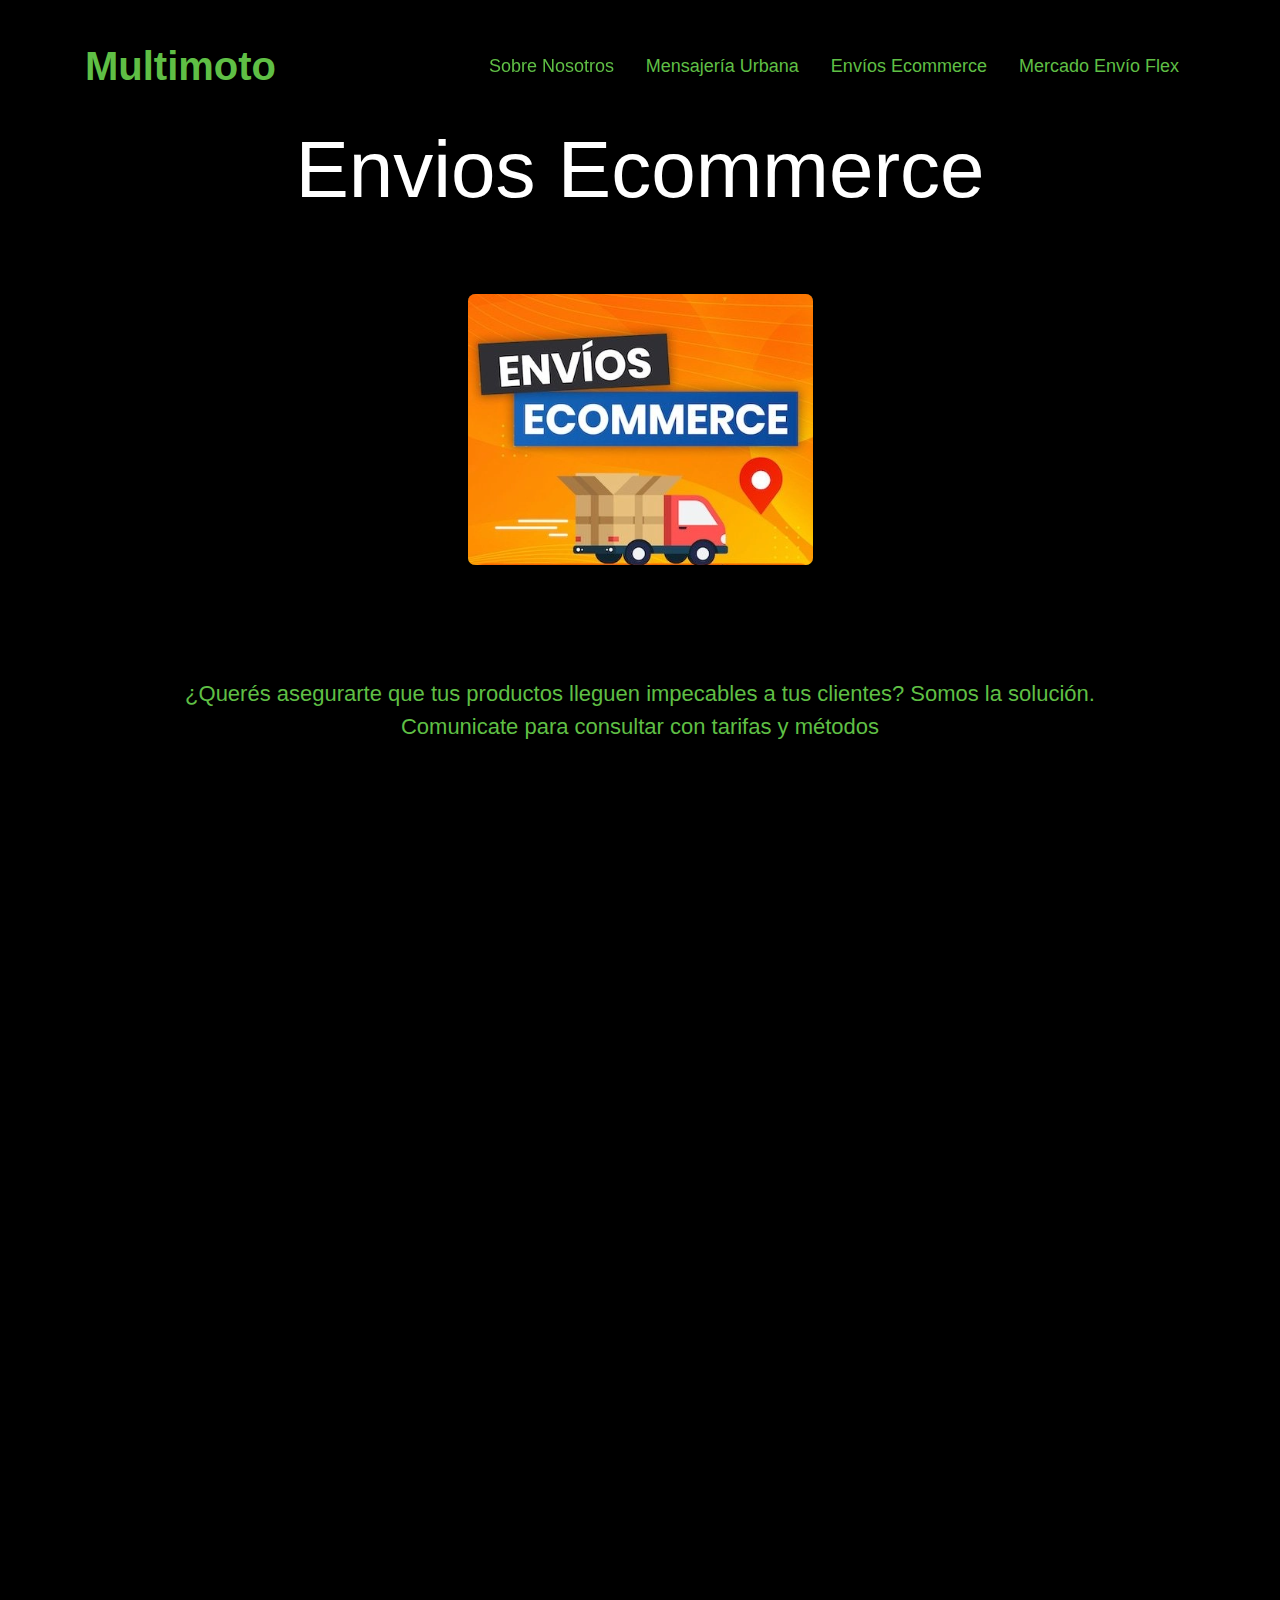
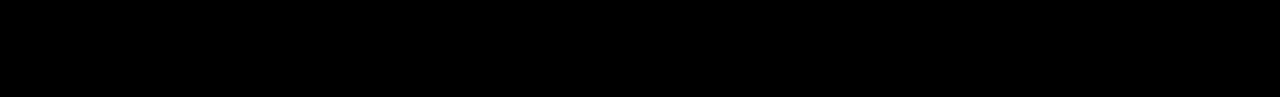
<file: pages/enviosEcommerce.html>
<!DOCTYPE html>
<html lang="es">
<head>
  <meta charset="UTF-8">
  <meta name="viewport" content="width=device-width, initial-scale=1.0">
  <title>EnviosEcommerce</title>
  <link rel="stylesheet" href="https://stackpath.bootstrapcdn.com/bootstrap/4.5.2/css/bootstrap.min.css">
  <link rel="stylesheet" href="https://cdnjs.cloudflare.com/ajax/libs/font-awesome/6.5.1/css/all.min.css" integrity="sha512-DTOQO9RWCH3ppGqcWaEA1BIZOC6xxalwEsw9c2QQeAIftl+Vegovlnee1c9QX4TctnWMn13TZye+giMm8e2LwA==" crossorigin="anonymous" referrerpolicy="no-referrer" />
  <link href="https://unpkg.com/aos@2.3.1/dist/aos.css" rel="stylesheet">
  <link rel="stylesheet" href="../styles/estilos.css">
</head>
<body>

  <header class="header">
    <nav class="navbar navbar-expand-lg navbar-light">
      <div class="container" data-aos="zoom-in">
        <a class="navbar-brand" href="../index.html">Multimoto</a>
        <button class="navbar-toggler" type="button" data-toggle="collapse" data-target="#navbarNav" aria-controls="navbarNav" aria-expanded="false" aria-label="Toggle navigation">
          <span class="navbar-toggler-icon"></span>
        </button>
        <div class="collapse navbar-collapse" id="navbarNav">
          <ul class="navbar-nav ml-auto">
            <li class="nav-item">
              <a class="nav-link" data-aos="flip-up" href="aboutUs.html">Sobre Nosotros</a>
            </li>
            <li class="nav-item">
              <a class="nav-link" href="mensajeriaUrbana.html">Mensajería Urbana</a>
            </li>
            <li class="nav-item">
              <a class="nav-link" href="enviosEcommerce.html">Envíos Ecommerce</a>
            </li>
            <li class="nav-item">
              <a class="nav-link" href="mercadoEnviosFlex.html">Mercado Envío Flex</a>
            </li>
          </ul>
        </div>
      </div>
    </nav>
    </div>
    <h1 data-aos="flip-right">Envios Ecommerce</h1>
  </header>
  
  <main class="main2">
    <div class="container">
      <div class="row">
        <div class="col-xs-12 col-sm-12 col-md-12 col-12 mb-4 d-flex align-items-center justify-content-center">
          <div class="card" data-aos="flip-down">
            <img class="card-img" src="../Multimedia/Ecommerce.png" alt="Imagen 1">
          </div>
        </div>
      </div>
      <p>¿Querés asegurarte que tus productos lleguen impecables a tus clientes? Somos la solución. Comunicate para consultar con tarifas y métodos</p>
      <div class="row">
        <div class="col-xs-12 col-sm-12 col-md-12 col-12 mb-4 d-flex align-items-center justify-content-center">
          <div class="card" data-aos="flip-down">
            <img class="card-img" src="../Multimedia/Ecommerce2.jpg" alt="Imagen 3">
          </div>
        </div>
      </div>
    </div>
  </main>

  <footer class="footer">
    <h2 data-aos="zoom-out-left">CONTACTENOS</h2>
    <br>
    <div class="container" data-aos="zoom-out-left">
      <div class="row">
        <div class="col-xs-6 col-sm-6 col-md-6">
          <a href="https://wa.me/+5491140279561" class="btn btn-success" target="_blank"><i class="fa-brands fa-square-whatsapp"></i><br> Multimoto +54-9-11-4027-9561</a>
        </div>
        <div class="col-xs-6 col-sm-6 col-md-6">
          <a href="mailto:zsergio_gonzalez@hotmail.com" class="btn btn-primary" target="_blank"><i class="fa-solid fa-envelope"></i><br> zsergio_gonzalez@hotmail.com</a>
        </div>
      </div>
    </div>
  </footer>

  <script src="https://code.jquery.com/jquery-3.5.1.slim.min.js"></script>
  <script src="https://cdn.jsdelivr.net/npm/@popperjs/core@2.5.3/dist/umd/popper.min.js"></script>
  <script src="https://stackpath.bootstrapcdn.com/bootstrap/4.5.2/js/bootstrap.min.js"></script>
  <script src="https://unpkg.com/aos@2.3.1/dist/aos.js"></script>
  <script>
    AOS.init();
  </script>

</body>
</html>
</file>
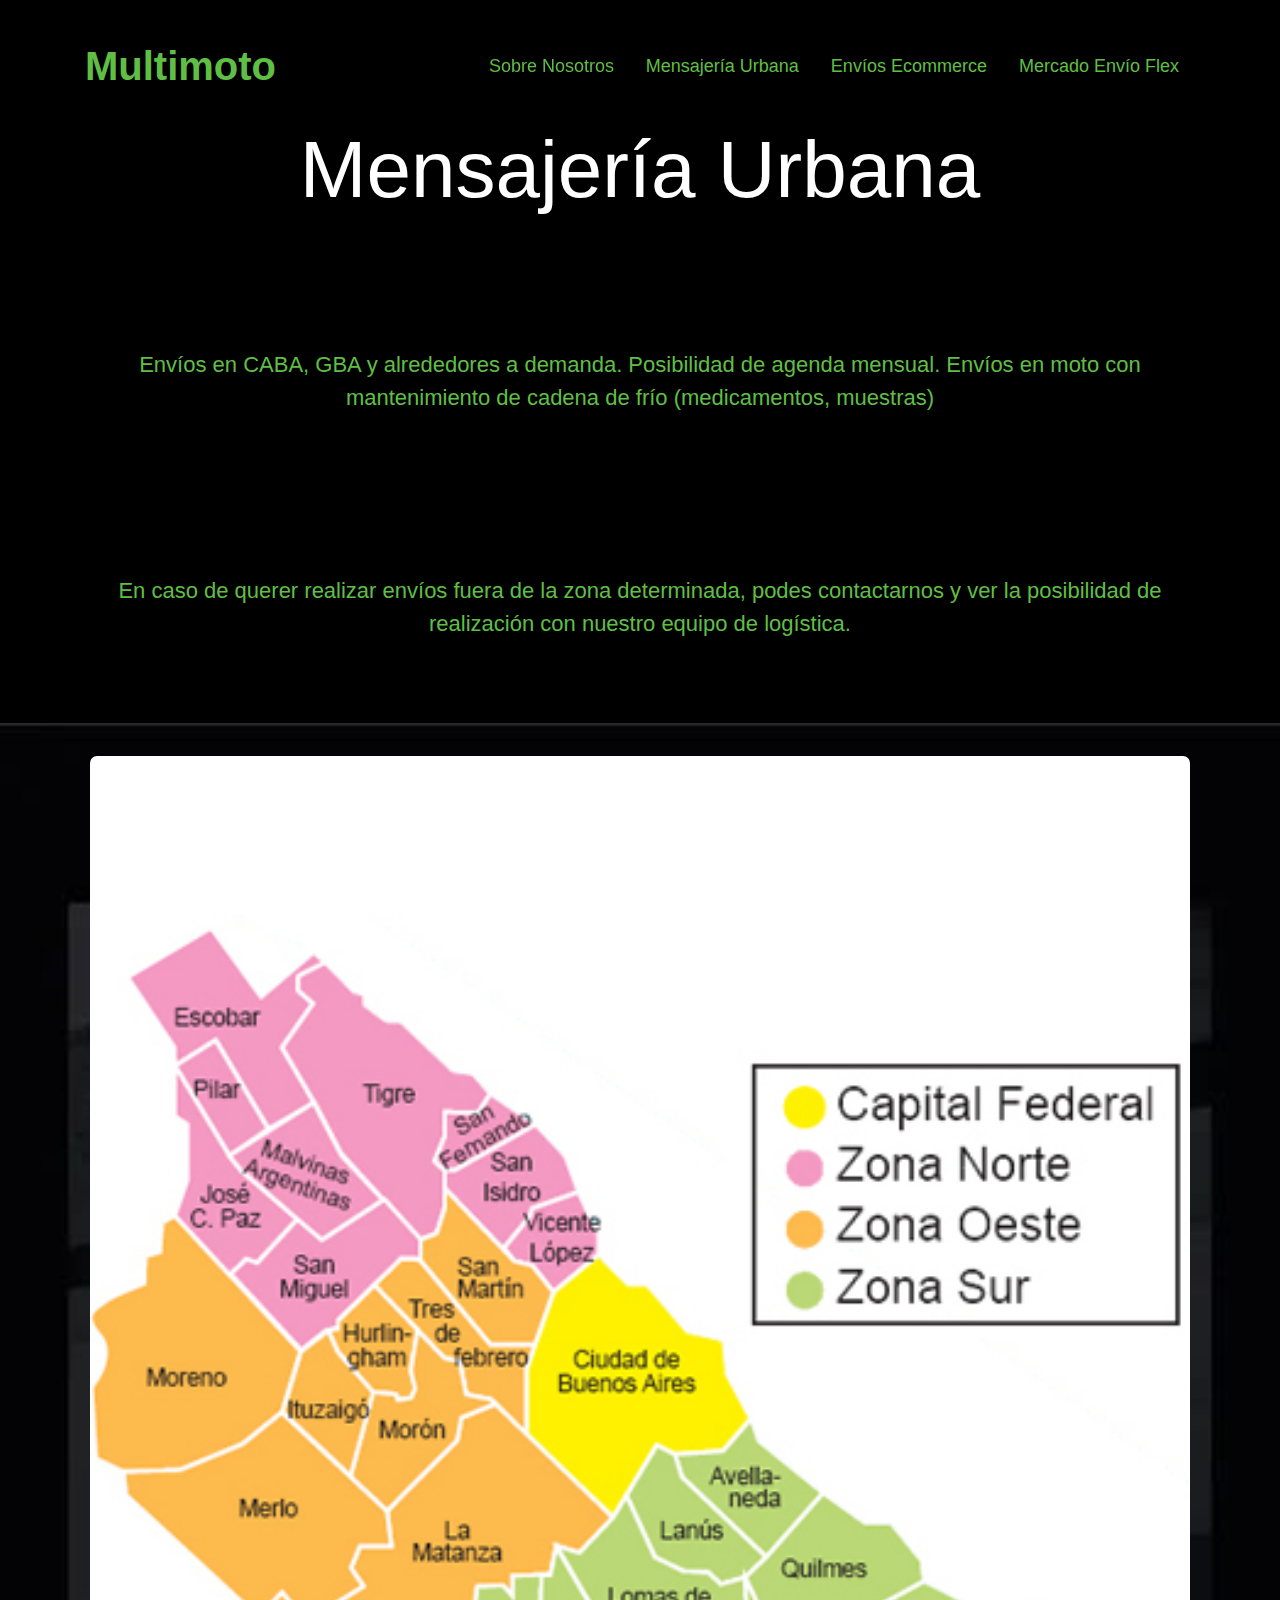
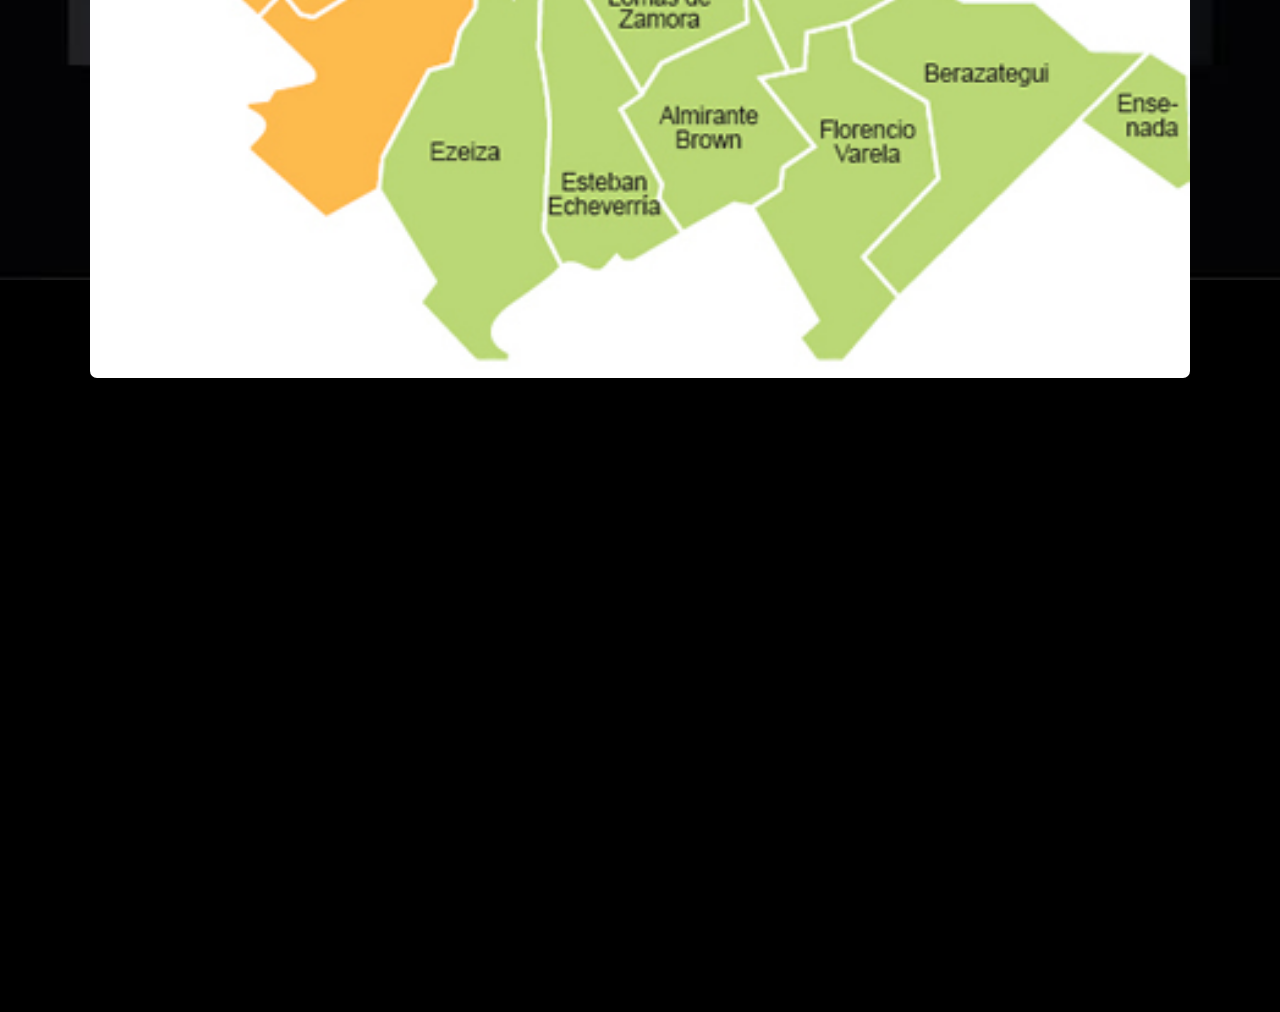
<file: pages/mensajeriaUrbana.html>
<!DOCTYPE html>
<html lang="es">
<head>
  <meta charset="UTF-8">
  <meta name="viewport" content="width=device-width, initial-scale=1.0">
  <title>Mensajería Urbana</title>
  <link rel="stylesheet" href="https://stackpath.bootstrapcdn.com/bootstrap/4.5.2/css/bootstrap.min.css">
  <link rel="stylesheet" href="https://cdnjs.cloudflare.com/ajax/libs/font-awesome/6.5.1/css/all.min.css" integrity="sha512-DTOQO9RWCH3ppGqcWaEA1BIZOC6xxalwEsw9c2QQeAIftl+Vegovlnee1c9QX4TctnWMn13TZye+giMm8e2LwA==" crossorigin="anonymous" referrerpolicy="no-referrer" />
  <link href="https://unpkg.com/aos@2.3.1/dist/aos.css" rel="stylesheet">
  <link rel="stylesheet" href="../styles/estilos.css">
</head>
<body>


  <header class="header">
    <nav class="navbar navbar-expand-lg navbar-light">
      <div class="container" data-aos="zoom-in">
        <a class="navbar-brand" href="../index.html">Multimoto</a>
        <button class="navbar-toggler" type="button" data-toggle="collapse" data-target="#navbarNav" aria-controls="navbarNav" aria-expanded="false" aria-label="Toggle navigation">
          <span class="navbar-toggler-icon"></span>
        </button>
        <div class="collapse navbar-collapse" id="navbarNav">
          <ul class="navbar-nav ml-auto">
            <li class="nav-item">
              <a class="nav-link" data-aos="flip-up" href="aboutUs.html">Sobre Nosotros</a>
            </li>
            <li class="nav-item">
              <a class="nav-link" href="mensajeriaUrbana.html">Mensajería Urbana</a>
            </li>
            <li class="nav-item">
              <a class="nav-link" href="enviosEcommerce.html">Envíos Ecommerce</a>
            </li>
            <li class="nav-item">
              <a class="nav-link" href="mercadoEnviosFlex.html">Mercado Envío Flex</a>
            </li>
          </ul>
        </div>
      </div>
    </nav>
    </div>
    <h1 data-aos="flip-right">Mensajería Urbana</h1>
  </header>

  <main class="main">
    <p data-aos="fade-right">Envíos en CABA, GBA y alrededores a demanda. Posibilidad de agenda mensual. 
      Envíos en moto con mantenimiento de cadena de frío (medicamentos, muestras)
    </p>
    <p data-aos="fade-right">En caso de querer realizar envíos fuera de la zona determinada, podes contactarnos y ver la posibilidad de realización con nuestro equipo de logística.</p>
    <div class="container" data-aos="fade-right">
      <img class="card-img" src="../Multimedia/gba.jpg" alt="Imagen 2">
      <div class="jumbotron">
      </div>
    </div>
  </main>

  <footer class="footer">
    <h2 data-aos="zoom-out-left">CONTACTENOS</h2>
    <br>
    <div class="container" data-aos="zoom-out-left">
      <div class="row">
        <div class="col-xs-6 col-sm-6 col-md-6">
          <a href="https://wa.me/+5491140279561" class="btn btn-success" target="_blank"><i class="fa-brands fa-square-whatsapp"></i><br> Multimoto +54-9-11-4027-9561</a>
        </div>
        <br>
        <div class="col-xs-6 col-sm-6 col-md-6">
          <a href="mailto:zsergio_gonzalez@hotmail.com" class="btn btn-primary" target="_blank"><i class="fa-solid fa-envelope"></i><br> zsergio_gonzalez@hotmail.com</a>
        </div>
      </div>
    </div>
  </footer>

  <script src="https://code.jquery.com/jquery-3.5.1.slim.min.js"></script>
  <script src="https://cdn.jsdelivr.net/npm/@popperjs/core@2.5.3/dist/umd/popper.min.js"></script>
  <script src="https://stackpath.bootstrapcdn.com/bootstrap/4.5.2/js/bootstrap.min.js"></script>
  <script src="https://unpkg.com/aos@2.3.1/dist/aos.js"></script>
  <script>
    AOS.init();
  </script>

</body>
</html>
</file>
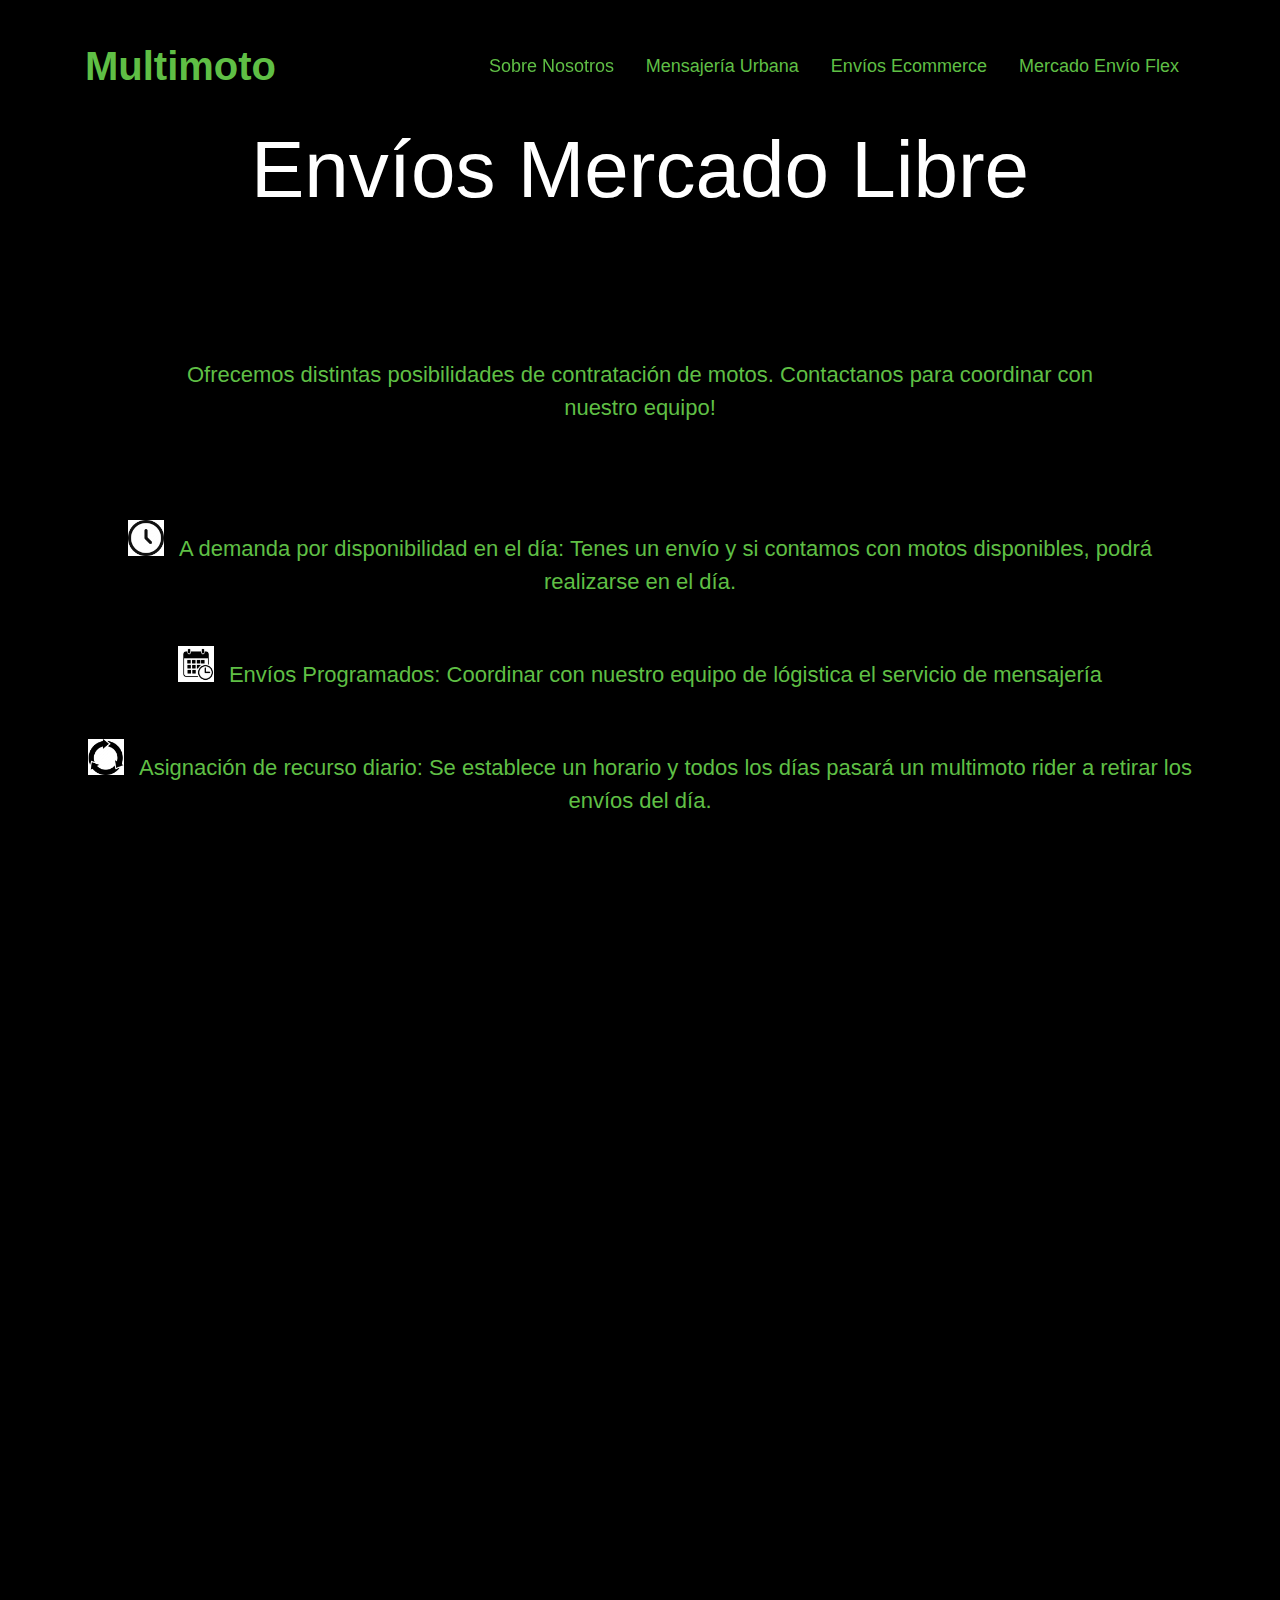
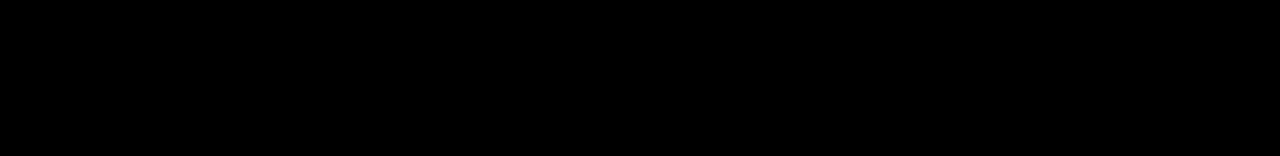
<file: pages/mercadoEnviosFlex.html>
<!DOCTYPE html>
<html lang="es">
<head>
  <meta charset="UTF-8">
  <meta name="viewport" content="width=device-width, initial-scale=1.0">
  <title>Mercado Envipos Flex</title>
  <link rel="stylesheet" href="https://stackpath.bootstrapcdn.com/bootstrap/4.5.2/css/bootstrap.min.css">
  <link rel="stylesheet" href="https://cdnjs.cloudflare.com/ajax/libs/font-awesome/6.5.1/css/all.min.css" integrity="sha512-DTOQO9RWCH3ppGqcWaEA1BIZOC6xxalwEsw9c2QQeAIftl+Vegovlnee1c9QX4TctnWMn13TZye+giMm8e2LwA==" crossorigin="anonymous" referrerpolicy="no-referrer" />
  <link href="https://unpkg.com/aos@2.3.1/dist/aos.css" rel="stylesheet">
  <link rel="stylesheet" href="../styles/estilos.css">
</head>
<body>

  <header class="header">
    <nav class="navbar navbar-expand-lg navbar-light">
      <div class="container" data-aos="zoom-in">
        <a class="navbar-brand" href="../index.html">Multimoto</a>
        <button class="navbar-toggler" type="button" data-toggle="collapse" data-target="#navbarNav" aria-controls="navbarNav" aria-expanded="false" aria-label="Toggle navigation">
          <span class="navbar-toggler-icon"></span>
        </button>
        <div class="collapse navbar-collapse" id="navbarNav">
          <ul class="navbar-nav ml-auto">
            <li class="nav-item">
              <a class="nav-link" data-aos="flip-up" href="aboutUs.html">Sobre Nosotros</a>
            </li>
            <li class="nav-item">
              <a class="nav-link" href="mensajeriaUrbana.html">Mensajería Urbana</a>
            </li>
            <li class="nav-item">
              <a class="nav-link" href="enviosEcommerce.html">Envíos Ecommerce</a>
            </li>
            <li class="nav-item">
              <a class="nav-link" href="mercadoEnviosFlex.html">Mercado Envío Flex</a>
            </li>
          </ul>
        </div>
      </div>
    </nav>
    </div>
    <h1 data-aos="flip-right">Envíos Mercado Libre</h1>
  </header>

  <main class="main2">
    <div class="container">
      <p>Ofrecemos distintas posibilidades de contratación de motos. Contactanos para coordinar con nuestro equipo!</p>
      <ul>
        <li class="reloj" data-aos="zoom-in-right">A demanda por disponibilidad en el día: Tenes un envío y si contamos con motos disponibles, podrá realizarse en el día.</li>
        <br>
        <li class="calendar" data-aos="zoom-in-right">Envíos Programados: Coordinar con nuestro equipo de lógistica el servicio de mensajería</li>
        <br>
        <li class="circleArrow" data-aos="zoom-in-right">Asignación de recurso diario: Se establece un horario y todos los días pasará un multimoto rider a retirar los envíos del día.</li>
      </ul>
      <div class="row">
        <div class="col-xs-8 col-sm-8 col-md-8 col-12 offset-xs-2 offset-sm-2 offset-md-2 mb-4 d-flex align-items-center justify-content-center">
          <div class="card" data-aos="flip-down">
            <img class="card-img" src="../Multimedia/mercadoEnvios.jpg" alt="Imagen 3">
          </div>
        </div>
        <br>
        <div class="col-xs-8 col-sm-8 col-md-8 col-12 offset-xs-2 offset-sm-2 offset-md-2 mb-4 d-flex align-items-center justify-content-center">
          <div class="card" data-aos="flip-down">
            <img class="card-img" src="../Multimedia/Flex2.webp" alt="Imagen 4">
          </div>
        </div>
      </div>
    </div>
  </main>

  <footer class="footer">
    <h2 data-aos="zoom-out-left">CONTACTENOS</h2>
    <br>
    <div class="container" data-aos="zoom-out-left">
      <div class="row">
        <div class="col-xs-6 col-sm-6 col-md-6">
          <a href="https://wa.me/+5491140279561" class="btn btn-success" target="_blank"><i class="fa-brands fa-square-whatsapp"></i><br> Multimoto +54-9-11-4027-9561</a>
        </div>
        <br>
        <div class="col-xs-6 col-sm-6 col-md-6">
          <a href="mailto:zsergio_gonzalez@hotmail.com" class="btn btn-primary" target="_blank"><i class="fa-solid fa-envelope"></i><br> zsergio_gonzalez@hotmail.com</a>
        </div>
      </div>
    </div>
  </footer>

  <script src="https://code.jquery.com/jquery-3.5.1.slim.min.js"></script>
  <script src="https://cdn.jsdelivr.net/npm/@popperjs/core@2.5.3/dist/umd/popper.min.js"></script>
  <script src="https://stackpath.bootstrapcdn.com/bootstrap/4.5.2/js/bootstrap.min.js"></script>
  <script src="https://unpkg.com/aos@2.3.1/dist/aos.js"></script>
  <script>
    AOS.init();
  </script>

</body>
</html>
</file>
<file: styles/estilos.css>
* {
  margin: 0;
  padding: 0;
  font-family: "Franklin Gothic Medium", "Arial Narrow", Arial, sans-serif;
  font-size: 30px;
  background-color: black;
}

.header {
  border-style: none;
}
.header .navbar-light {
  background-color: black;
}
.header .container {
  background-color: black;
}
.header .navbar {
  transition: background-color 0.3s ease;
}
.header .navbar-toggler-icon {
  background-color: #28a745;
  border-radius: 20%;
}
.header .navbar-brand {
  color: #5FBF45;
  font-weight: bold;
}
.header .navbar-brand:hover {
  color: #397628;
}
.header .navbar-nav .nav-link {
  color: #5FBF45;
  transition: color 0.3s ease;
  font-size: 18px;
}
.header .navbar-nav .nav-link:hover {
  color: #397628;
}

.main {
  background-image: url("../Multimedia/multimoto.png");
  background-size: contain;
  background-position: center;
  background-repeat: no-repeat;
  background-color: black;
  color: white;
  padding: 40px 0;
  text-align: center;
  position: relative;
  overflow: hidden;
  border-style: none;
}
.main .container {
  background-color: rgba(0, 0, 0, 0);
  background-size: cover;
  padding: 20px;
  border-radius: 10px;
}
.main .jumbotron {
  background-color: rgba(0, 0, 0, 0);
  background-size: cover;
}

.main2 {
  background-color: black;
  background-position: center;
  color: white;
  padding: 50px;
  text-align: center;
  border-style: none;
}

.footer {
  background-color: black;
  padding: 20px 0;
  text-align: center;
  color: white;
  border-style: none;
}
.footer .btn-transition {
  transition: background-color 0.3s ease;
}
.footer .btn-transition:hover {
  filter: brightness(90%);
}

.moto {
  width: 150px;
  height: 100px;
  background-image: url(../Multimedia/motoNegra.jpg);
  background-size: contain;
  background-repeat: no-repeat;
  border-style: none;
  position: bottom;
  top: calc(50% - 50px);
  right: -150px;
  animation: moveMoto 10s linear infinite;
}

h1 {
  text-align: center;
  color: white;
}

h2 {
  font-size: 20px;
}

ul {
  list-style-type: none;
  padding: 0;
}
ul .circleArrow::before {
  content: "";
  display: inline-block;
  width: 36px;
  height: 36px;
  margin-right: 15px;
  background-image: url(../Multimedia/arrow.webp);
  background-color: white;
  background-repeat: no-repeat;
  background-size: contain;
}
ul .calendar::before {
  content: "";
  display: inline-block;
  width: 36px;
  height: 36px;
  margin-right: 15px;
  background-image: url(../Multimedia/Calendar.jpg);
  background-repeat: no-repeat;
  background-size: contain;
}
ul .reloj::before {
  content: "";
  display: inline-block;
  width: 36px;
  height: 36px;
  margin-right: 15px;
  background-image: url(../Multimedia/watch.webp);
  background-repeat: no-repeat;
  background-size: contain;
  background-color: white;
}

p.moto::before {
  content: "";
  display: inline-block;
  width: 36px;
  height: 36px;
  margin-right: 15px;
  background-image: url(../Multimedia/Moto.png);
  background-repeat: no-repeat;
  background-size: contain;
  background-color: none;
}

::-webkit-scrollbar {
  background-color: #00bb2d;
}

::-webkit-scrollbar-thumb {
  background-color: black;
  border-radius: 10px;
  box-shadow: inset 0 0 5px white;
}

::-moz-scrollbar {
  background-color: #00bb2d;
}

::-moz-scrollbar-thumb {
  background-color: black;
  border-radius: 10px;
  box-shadow: inset 0 0 5px white;
}

::-ms-scrollbar {
  background-color: #00bb2d;
}

::-ms-scrollbar-thumb {
  background-color: black;
  border-radius: 10px;
  box-shadow: inset 0 0 5px white;
}

@keyframes moveMoto {
  0% {
    transform: translateX(calc(100vw + 150px));
  }
  100% {
    transform: translateX(-150px);
  }
}
.card {
  border: none;
}

.card-img {
  width: 100%;
  height: auto;
}

.row + .row {
  margin-top: 500px;
}

p {
  font-size: 25px;
  padding: 100px;
  color: #5FBF45;
  background-color: black;
  border-style: none;
}

@media only screen and (max-width: 320px) {
  * {
    font-size: 10px;
  }
  header {
    padding-top: 10px;
    padding-bottom: 10px;
    background-color: #08080D;
    border: none;
  }
  a {
    font-size: 8px !important;
  }
  main {
    padding-top: 20px;
    padding-bottom: 20px;
  }
  .col-xs-6 {
    flex: 0 0 50%;
    max-width: 100%;
  }
  footer a {
    font-size: 4px !important;
  }
  footer .footer {
    justify-content: center;
    padding-top: 10px;
    padding-bottom: 10px;
    background-color: black;
    text-align: center;
  }
  p {
    font-size: 8px;
    padding: 16px;
  }
  .moto {
    width: 50px;
    height: 25px;
  }
  h2 {
    font-size: 8px;
  }
  li {
    font-size: 8px;
    color: #5FBF45;
  }
  ul .circleArrow::before {
    width: 10px;
    height: 10px;
  }
  ul .calendar::before {
    width: 10px;
    height: 10px;
  }
  ul .reloj::before {
    width: 10px;
    height: 10px;
  }
}
@media only screen and (min-width: 321px) and (max-width: 480px) {
  * {
    font-size: 10px;
  }
  a {
    font-size: 8px !important;
  }
  header {
    padding-top: 5px;
    padding-bottom: 5px;
    background-color: black;
    border: none;
  }
  main {
    padding-top: 5px;
    padding-bottom: 5px;
  }
  .col-xs-6 {
    flex: 0 0 50%;
    max-width: 50%;
  }
  .footer {
    justify-content: center;
    padding-top: 5px;
    padding-bottom: 5px;
  }
  .footer .row {
    justify-content: center;
  }
  p {
    font-size: 8px;
    padding: 5px;
  }
  .moto {
    width: 50px;
    height: 25px;
  }
  li {
    font-size: 8px;
    color: #5FBF45;
  }
  ul .circleArrow::before {
    width: 20px;
    height: 20px;
  }
  ul .calendar::before {
    width: 20px;
    height: 20px;
  }
  ul .reloj::before {
    width: 20px;
    height: 20px;
  }
}
@media only screen and (min-width: 481px) and (max-width: 768px) {
  * {
    font-size: 14px;
  }
  .header {
    padding-top: 5px;
    padding-bottom: 5px;
    background-color: black;
    border: none;
  }
  .col-xs-6 {
    flex: 0 0 50%;
    max-width: 50%;
  }
  .footer {
    padding-top: 5px;
  }
  .footer .row {
    justify-content: center;
    font-size: 2px;
  }
  p {
    font-size: 12px;
    padding: 10px;
  }
  li {
    font-size: 12px;
    color: #5FBF45;
  }
}
@media only screen and (min-width: 769px) and (max-width: 1024px) {
  * {
    font-size: 18px;
  }
  .header {
    padding-top: 5px;
    padding-bottom: 5px;
    background-color: black;
    border: none;
  }
  .col-md-6 {
    flex: 0 0 50%;
    max-width: 50%;
  }
  .footer .row {
    justify-content: center;
  }
  p {
    font-size: 16px;
    padding: 50px;
  }
  li {
    font-size: 16px;
    color: #5FBF45;
  }
}
@media only screen and (min-width: 1025px) {
  * {
    font-size: 32px;
  }
  .header {
    padding-top: 10px;
    padding-bottom: 10px;
    background-color: black;
    border: none;
  }
  .col-md-6 {
    flex: 0 0 50%;
    max-width: 50%;
  }
  footer .footer .row {
    justify-content: center;
  }
  footer a {
    font-size: 28px !important;
  }
  p {
    font-size: 22px;
    padding: 64px;
  }
  h2 {
    font-size: 28px;
  }
  li {
    font-size: 22px;
    color: #5FBF45;
  }
}

/*# sourceMappingURL=estilos.css.map */
</file>
<file: estilos.css>
* {
  margin: 0;
  padding: 0;
  font-family: "Franklin Gothic Medium", "Arial Narrow", Arial, sans-serif;
  font-size: 30px;
  background-color: black;
}

.header {
  border-style: none;
}
.header .navbar-light {
  background-color: black;
}
.header .container {
  background-color: black;
}
.header .navbar {
  transition: background-color 0.3s ease;
}
.header .navbar-toggler-icon {
  background-color: #28a745;
  border-radius: 20%;
}
.header .navbar-brand {
  color: #5FBF45;
  font-weight: bold;
}
.header .navbar-brand:hover {
  color: #397628;
}
.header .navbar-nav .nav-link {
  color: #5FBF45;
  transition: color 0.3s ease;
  font-size: 18px;
}
.header .navbar-nav .nav-link:hover {
  color: #397628;
}

.main {
  background-image: url("Multimedia/multimoto.png");
  background-size: contain;
  background-position: center;
  background-repeat: no-repeat;
  background-color: black;
  color: white;
  padding: 40px 0;
  text-align: center;
  position: relative;
  overflow: hidden;
  border-style: none;
}
.main .container {
  background-color: rgba(0, 0, 0, 0);
  background-size: cover;
  padding: 20px;
  border-radius: 10px;
}
.main .jumbotron {
  background-color: rgba(0, 0, 0, 0);
  background-size: cover;
}

.main2 {
  background-color: black;
  background-position: center;
  color: white;
  padding: 50px;
  text-align: center;
  border-style: none;
}

.footer {
  background-color: black;
  padding: 20px 0;
  text-align: center;
  color: white;
  border-style: none;
}
.footer .btn-transition {
  transition: background-color 0.3s ease;
}
.footer .btn-transition:hover {
  filter: brightness(90%);
}

.moto {
  width: 150px;
  height: 100px;
  background-image: url(Multimedia/motoNegra.jpg);
  background-size: contain;
  background-repeat: no-repeat;
  border-style: none;
  position: bottom;
  top: calc(50% - 50px);
  right: -150px;
  animation: moveMoto 10s linear infinite;
}

h1 {
  text-align: center;
  color: white;
}

h2 {
  font-size: 20px;
}

ul {
  list-style-type: none;
  padding: 0;
}
ul .circleArrow::before {
  content: "";
  display: inline-block;
  width: 36px;
  height: 36px;
  margin-right: 15px;
  background-image: url(Multimedia/arrow.webp);
  background-color: white;
  background-repeat: no-repeat;
  background-size: contain;
}
ul .calendar::before {
  content: "";
  display: inline-block;
  width: 36px;
  height: 36px;
  margin-right: 15px;
  background-image: url(Multimedia/Calendar.jpg);
  background-repeat: no-repeat;
  background-size: contain;
}
ul .reloj::before {
  content: "";
  display: inline-block;
  width: 36px;
  height: 36px;
  margin-right: 15px;
  background-image: url(Multimedia/watch.webp);
  background-repeat: no-repeat;
  background-size: contain;
  background-color: white;
}

p.moto::before {
  content: "";
  display: inline-block;
  width: 36px;
  height: 36px;
  margin-right: 15px;
  background-image: url(Multimedia/Moto.png);
  background-repeat: no-repeat;
  background-size: contain;
  background-color: none;
}

::-webkit-scrollbar {
  background-color: #00bb2d;
}

::-webkit-scrollbar-thumb {
  background-color: black;
  border-radius: 10px;
  box-shadow: inset 0 0 5px white;
}

::-moz-scrollbar {
  background-color: #00bb2d;
}

::-moz-scrollbar-thumb {
  background-color: black;
  border-radius: 10px;
  box-shadow: inset 0 0 5px white;
}

::-ms-scrollbar {
  background-color: #00bb2d;
}

::-ms-scrollbar-thumb {
  background-color: black;
  border-radius: 10px;
  box-shadow: inset 0 0 5px white;
}

@keyframes moveMoto {
  0% {
    transform: translateX(calc(100vw + 150px));
  }
  100% {
    transform: translateX(-150px);
  }
}
.card {
  border: none;
}

.card-img {
  width: 100%;
  height: auto;
}

.row + .row {
  margin-top: 500px;
}

p {
  font-size: 25px;
  padding: 100px;
  color: #5FBF45;
  background-color: black;
  border-style: none;
}

@media only screen and (max-width: 320px) {
  * {
    font-size: 10px;
  }
  header {
    padding-top: 10px;
    padding-bottom: 10px;
    background-color: #08080D;
    border: none;
  }
  a {
    font-size: 8px !important;
  }
  main {
    padding-top: 20px;
    padding-bottom: 20px;
  }
  .col-xs-6 {
    flex: 0 0 50%;
    max-width: 100%;
  }
  footer a {
    font-size: 4px !important;
  }
  footer .footer {
    justify-content: center;
    padding-top: 10px;
    padding-bottom: 10px;
    background-color: black;
    text-align: center;
  }
  p {
    font-size: 8px;
    padding: 16px;
  }
  .moto {
    width: 50px;
    height: 25px;
  }
  h2 {
    font-size: 8px;
  }
  li {
    font-size: 8px;
    color: #5FBF45;
  }
  ul .circleArrow::before {
    width: 10px;
    height: 10px;
  }
  ul .calendar::before {
    width: 10px;
    height: 10px;
  }
  ul .reloj::before {
    width: 10px;
    height: 10px;
  }
}
@media only screen and (min-width: 321px) and (max-width: 480px) {
  * {
    font-size: 10px;
  }
  a {
    font-size: 8px !important;
  }
  header {
    padding-top: 5px;
    padding-bottom: 5px;
    background-color: black;
    border: none;
  }
  main {
    padding-top: 5px;
    padding-bottom: 5px;
  }
  .col-xs-6 {
    flex: 0 0 50%;
    max-width: 50%;
  }
  .footer {
    justify-content: center;
    padding-top: 5px;
    padding-bottom: 5px;
  }
  .footer .row {
    justify-content: center;
  }
  p {
    font-size: 8px;
    padding: 5px;
  }
  .moto {
    width: 50px;
    height: 25px;
  }
  li {
    font-size: 8px;
    color: #5FBF45;
  }
  ul .circleArrow::before {
    width: 20px;
    height: 20px;
  }
  ul .calendar::before {
    width: 20px;
    height: 20px;
  }
  ul .reloj::before {
    width: 20px;
    height: 20px;
  }
}
@media only screen and (min-width: 481px) and (max-width: 768px) {
  * {
    font-size: 14px;
  }
  .header {
    padding-top: 5px;
    padding-bottom: 5px;
    background-color: black;
    border: none;
  }
  .col-xs-6 {
    flex: 0 0 50%;
    max-width: 50%;
  }
  .footer {
    padding-top: 5px;
  }
  .footer .row {
    justify-content: center;
    font-size: 2px;
  }
  p {
    font-size: 12px;
    padding: 10px;
  }
  li {
    font-size: 12px;
    color: #5FBF45;
  }
}
@media only screen and (min-width: 769px) and (max-width: 1024px) {
  * {
    font-size: 18px;
  }
  .header {
    padding-top: 5px;
    padding-bottom: 5px;
    background-color: black;
    border: none;
  }
  .col-md-6 {
    flex: 0 0 50%;
    max-width: 50%;
  }
  .footer .row {
    justify-content: center;
  }
  p {
    font-size: 16px;
    padding: 50px;
  }
  li {
    font-size: 16px;
    color: #5FBF45;
  }
}
@media only screen and (min-width: 1025px) {
  * {
    font-size: 32px;
  }
  .header {
    padding-top: 10px;
    padding-bottom: 10px;
    background-color: black;
    border: none;
  }
  .col-md-6 {
    flex: 0 0 50%;
    max-width: 50%;
  }
  footer .footer .row {
    justify-content: center;
  }
  footer a {
    font-size: 28px !important;
  }
  p {
    font-size: 22px;
    padding: 64px;
  }
  h2 {
    font-size: 28px;
  }
  li {
    font-size: 22px;
    color: #5FBF45;
  }
}

/*# sourceMappingURL=estilos.css.map */
</file>
